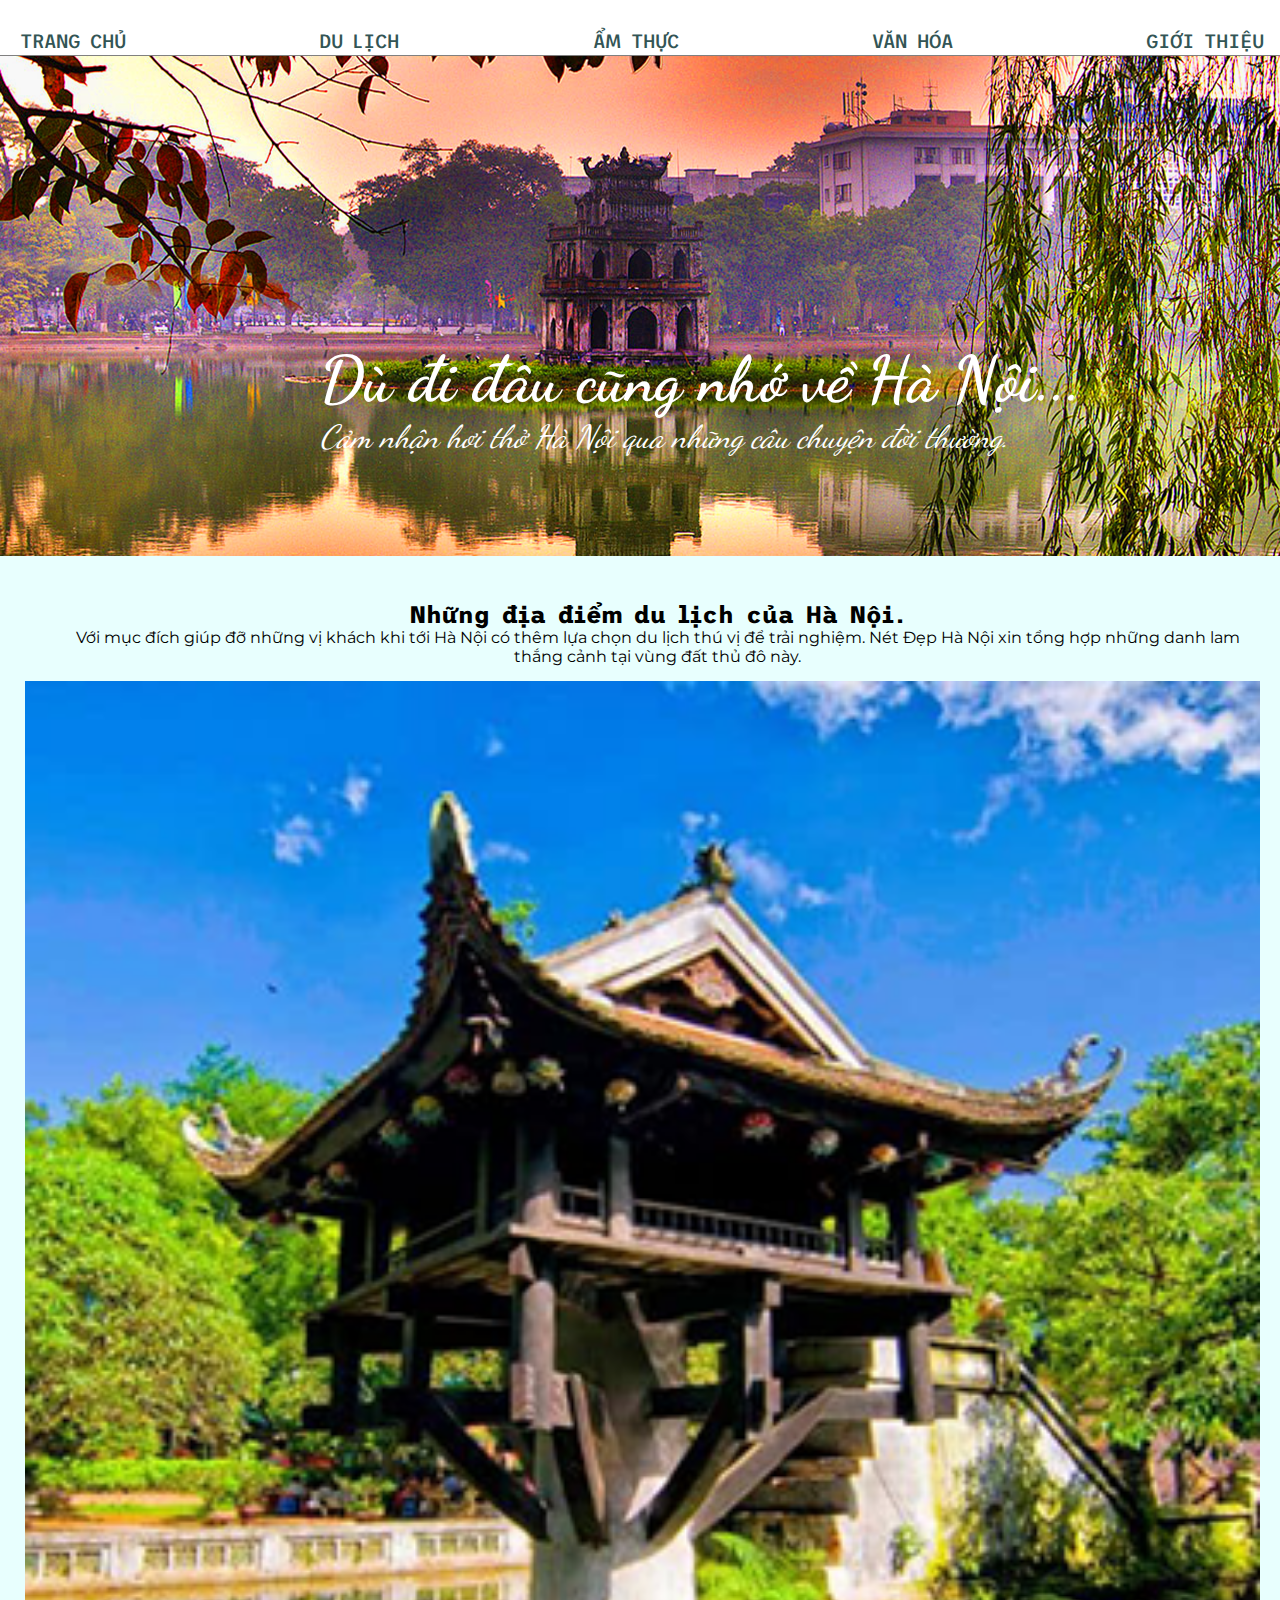
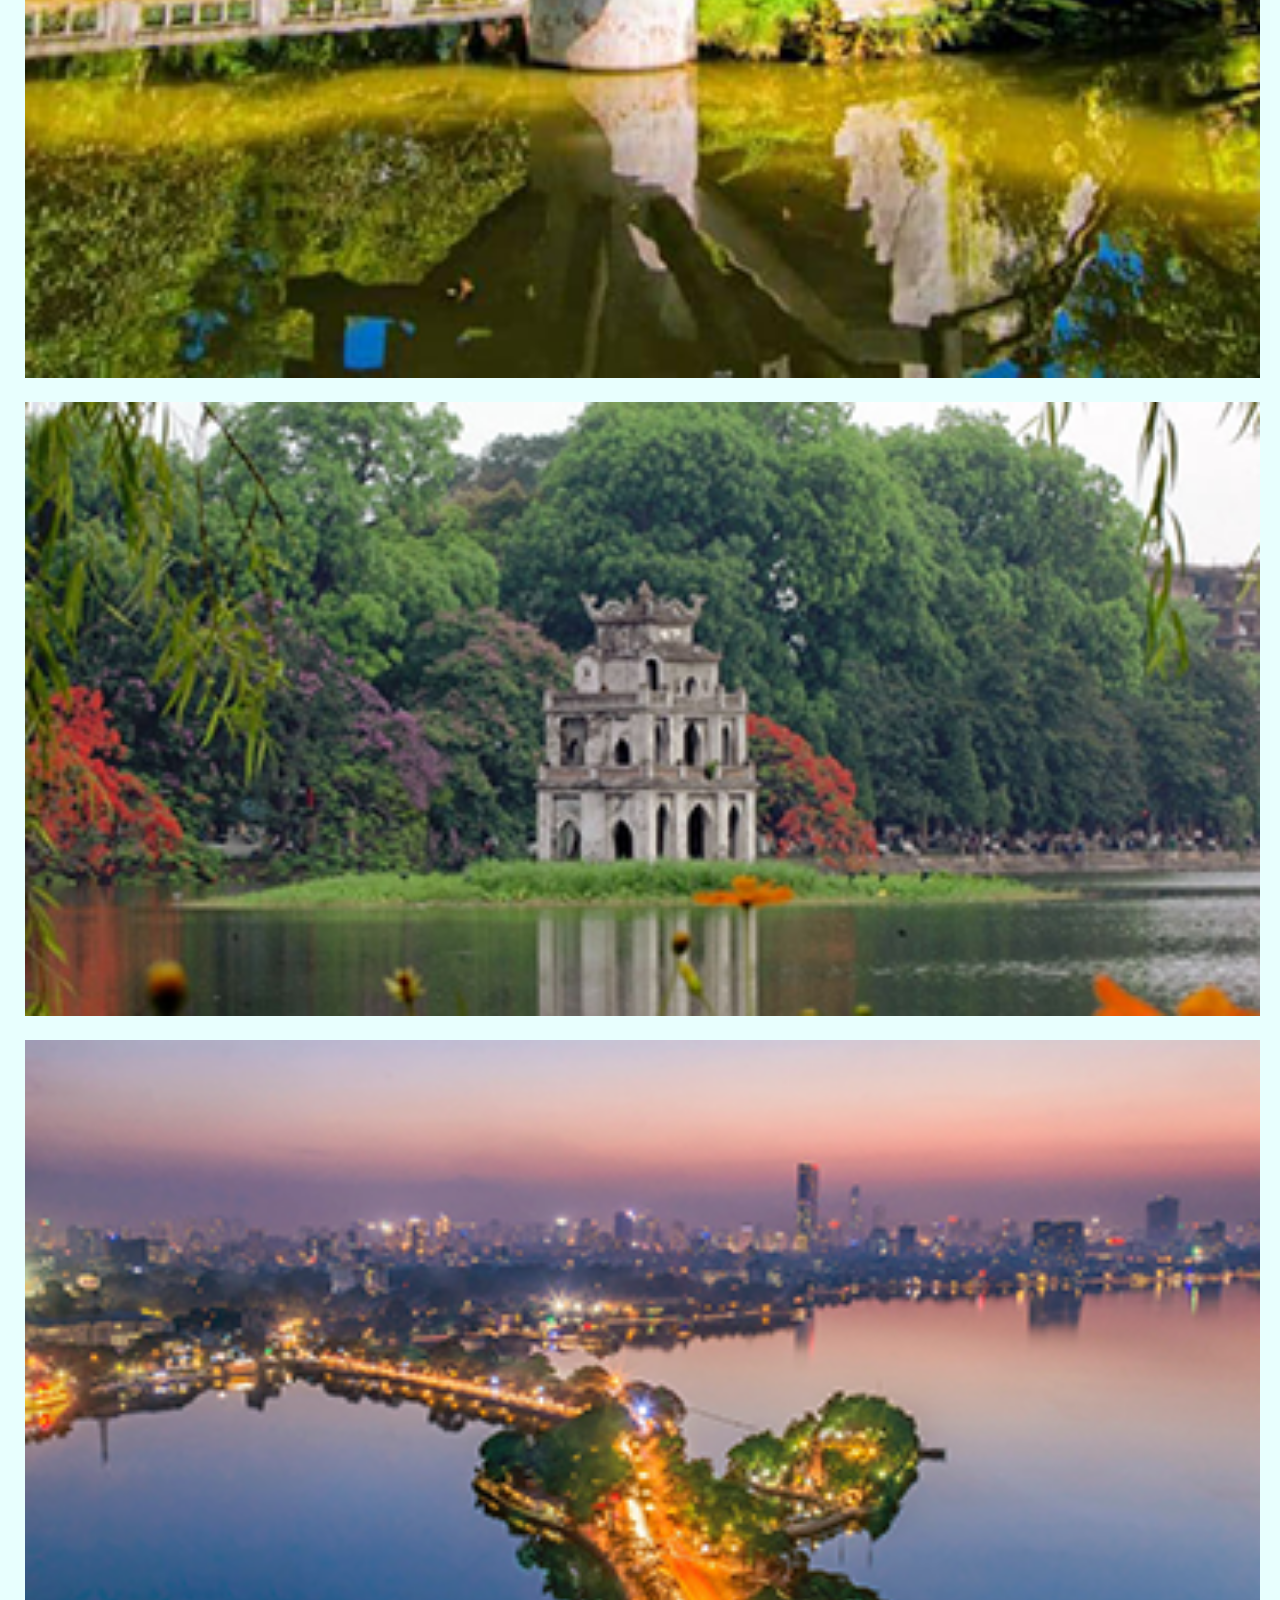
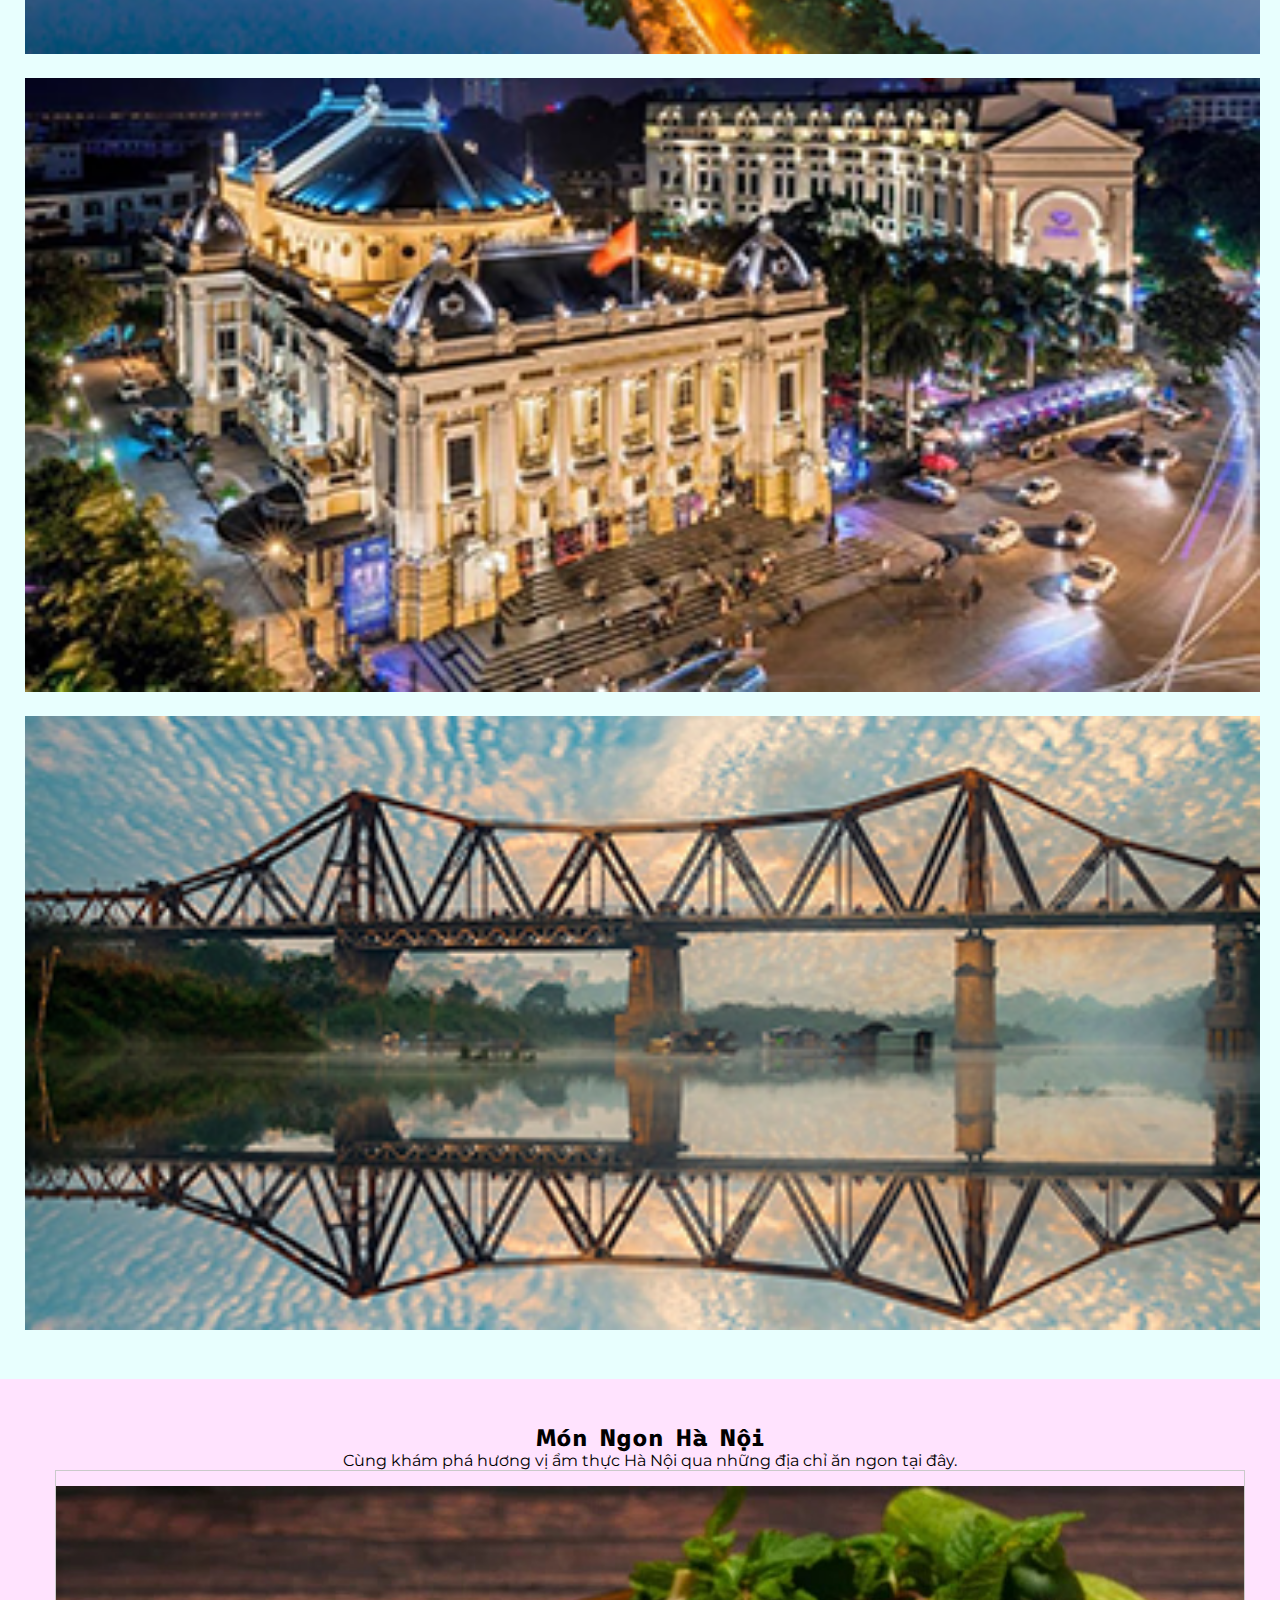
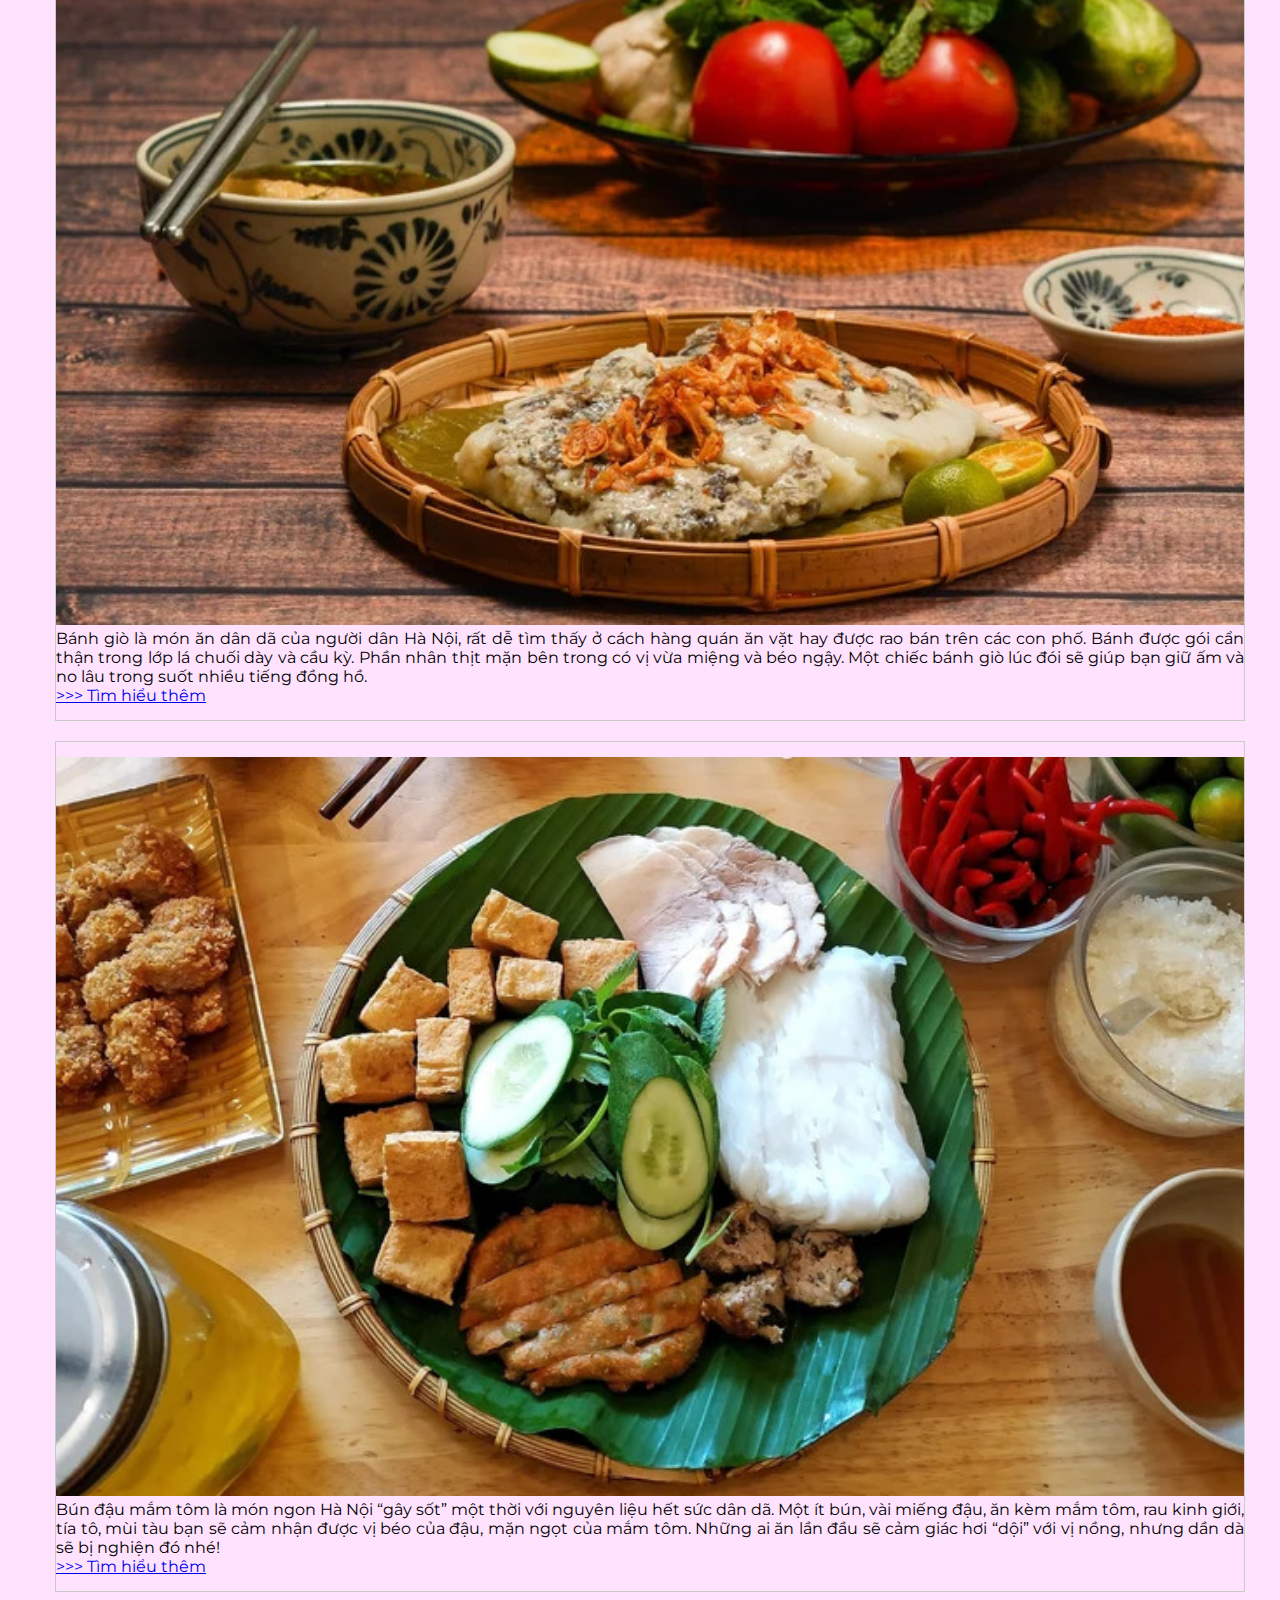
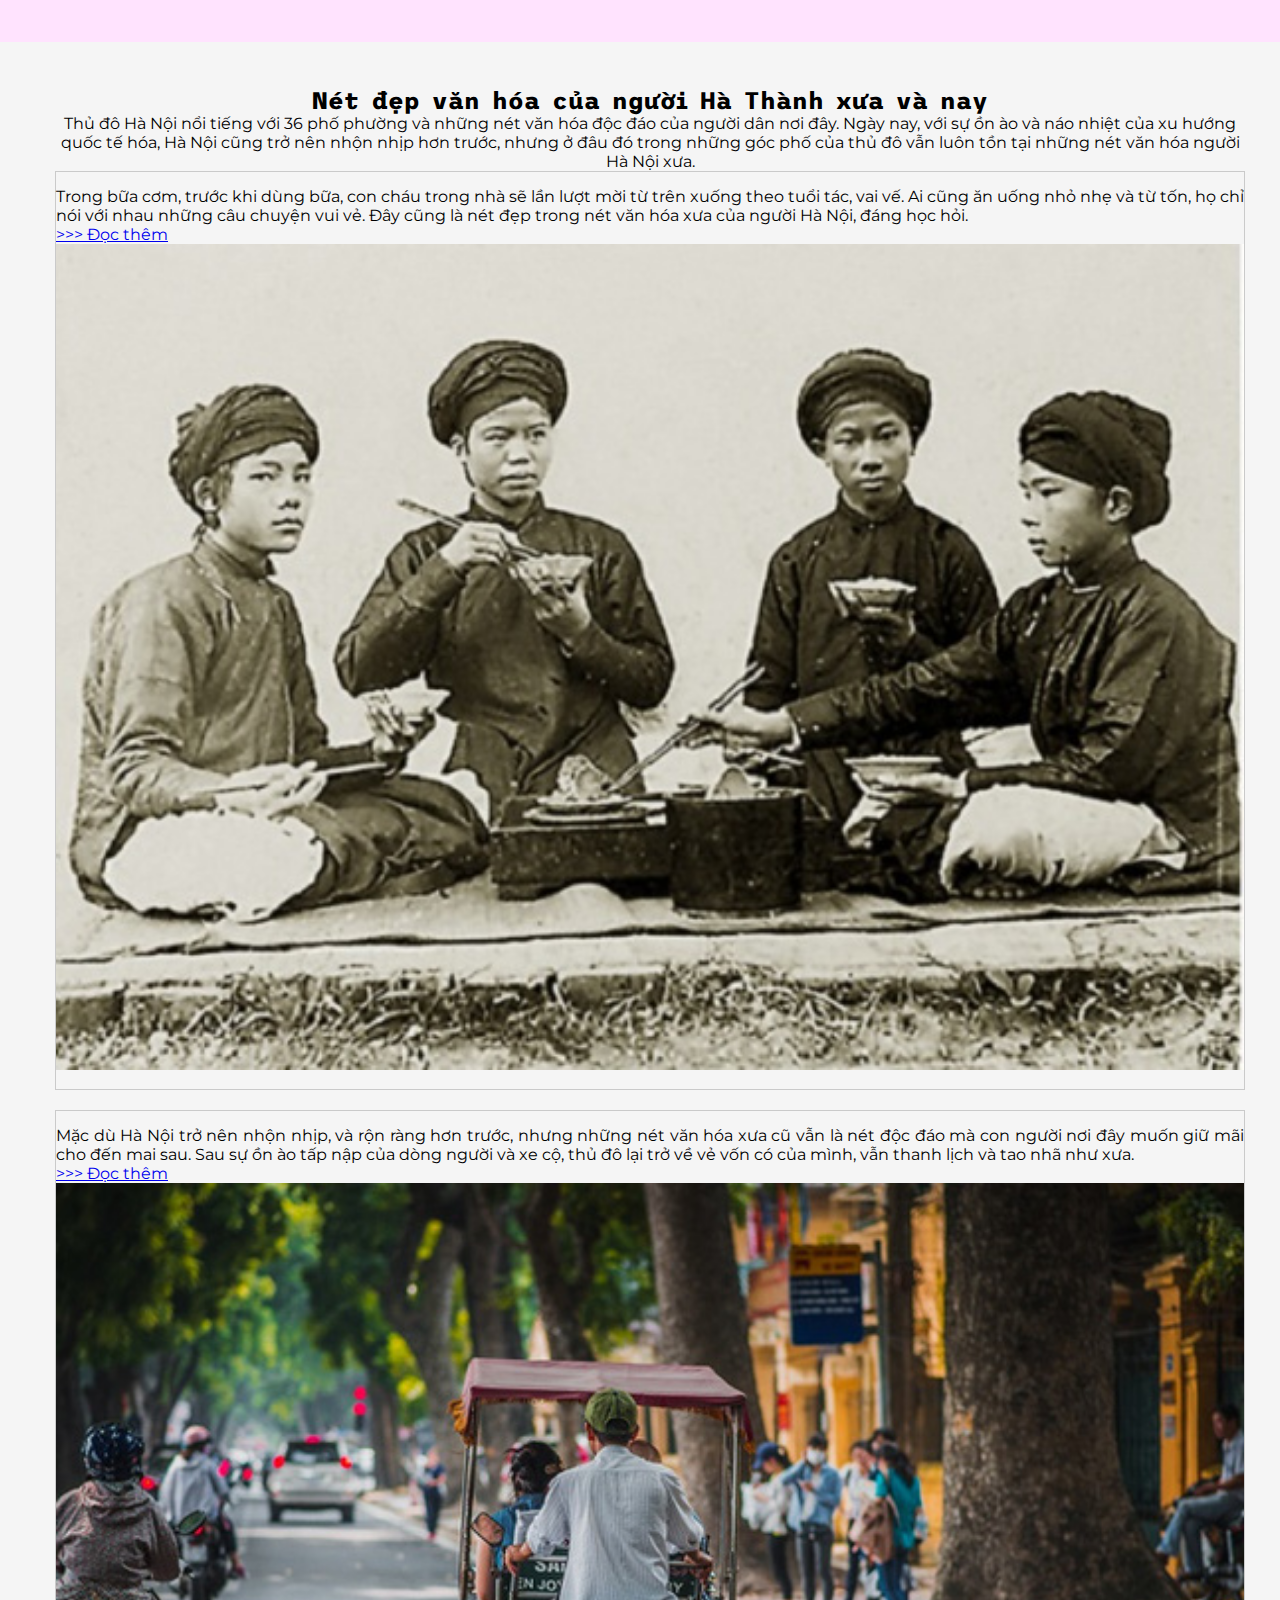
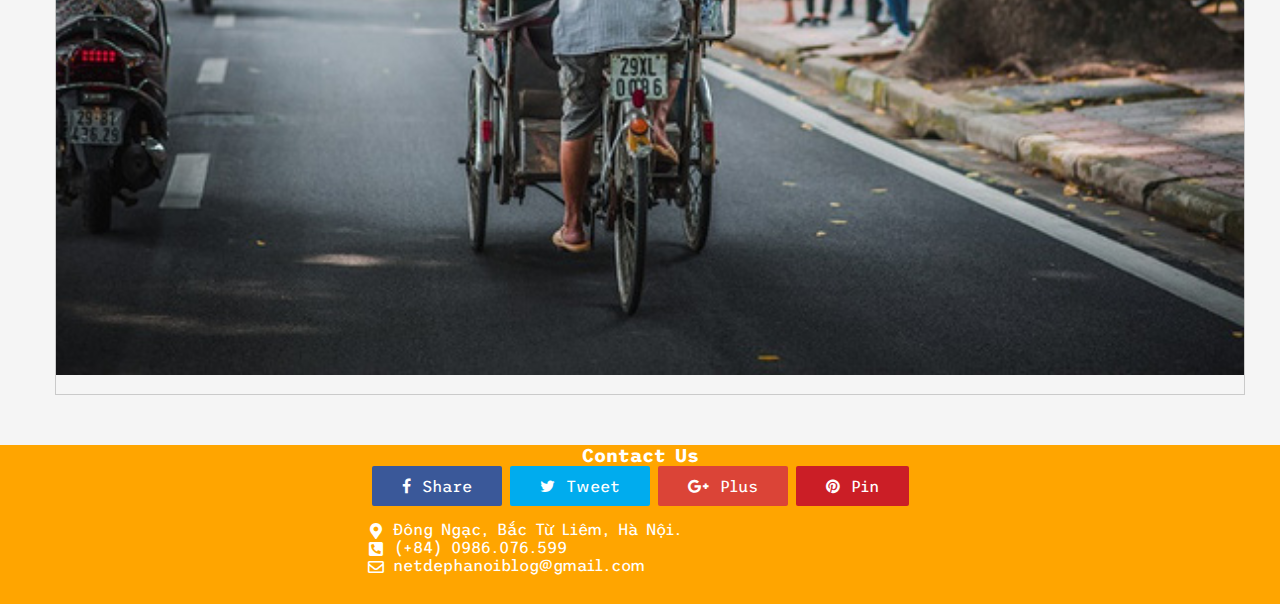
<file: index.html>
<!DOCTYPE html>
<html lang="en">
<head>
    <meta charset="UTF-8">
    <meta http-equiv="X-UA-Compatible" content="IE=edge">
    <meta name="viewport" content="width=device-width, initial-scale=1.0">
    <title>Nét Đẹp Hà Nội</title>
    <meta name="title" content="Trang chủ - Nét Đẹp Hà Nội">
    <link rel="stylesheet" href="https://cdn.jsdelivr.net/npm/bootstrap@4.6.1/dist/css/bootstrap.min.css" integrity="sha384-zCbKRCUGaJDkqS1kPbPd7TveP5iyJE0EjAuZQTgFLD2ylzuqKfdKlfG/eSrtxUkn" crossorigin="anonymous">
<script src="https://cdn.jsdelivr.net/npm/bootstrap@4.6.1/dist/js/bootstrap.bundle.min.js" integrity="sha384-fQybjgWLrvvRgtW6bFlB7jaZrFsaBXjsOMm/tB9LTS58ONXgqbR9W8oWht/amnpF" crossorigin="anonymous"></script>
<script src="https://cdn.jsdelivr.net/npm/jquery@3.5.1/dist/jquery.slim.min.js" integrity="sha384-DfXdz2htPH0lsSSs5nCTpuj/zy4C+OGpamoFVy38MVBnE+IbbVYUew+OrCXaRkfj" crossorigin="anonymous"></script>
<script src="https://cdn.jsdelivr.net/npm/popper.js@1.16.1/dist/umd/popper.min.js" integrity="sha384-9/reFTGAW83EW2RDu2S0VKaIzap3H66lZH81PoYlFhbGU+6BZp6G7niu735Sk7lN" crossorigin="anonymous"></script>
<script src="https://cdn.jsdelivr.net/npm/bootstrap@4.6.1/dist/js/bootstrap.min.js" integrity="sha384-VHvPCCyXqtD5DqJeNxl2dtTyhF78xXNXdkwX1CZeRusQfRKp+tA7hAShOK/B/fQ2" crossorigin="anonymous"></script>
<link rel="stylesheet" href="https://cdnjs.cloudflare.com/ajax/libs/font-awesome/5.15.1/css/all.min.css" />
<link rel="stylesheet" href="https://maxcdn.bootstrapcdn.com/font-awesome/4.7.0/css/font-awesome.min.css">
<link rel="preconnect" href="https://fonts.googleapis.com">
<link rel="preconnect" href="https://fonts.gstatic.com" crossorigin>
<link href="https://fonts.googleapis.com/css2?family=Dancing+Script:wght@700&family=Montserrat:wght@500&family=Trispace:wght@400;600&display=swap" rel="stylesheet">
<!-- Global site tag (gtag.js) - Google Analytics -->
<script async src="https://www.googletagmanager.com/gtag/js?id=G-00FGJ57HDR"></script>
<script>
  window.dataLayer = window.dataLayer || [];
  function gtag(){dataLayer.push(arguments);}
  gtag('js', new Date());

  gtag('config', 'G-00FGJ57HDR');
</script>    
<link rel="stylesheet" href="style.css">
</head>
<body>
    <div class="container">
<!--  Header -->
        <header>
            <nav>
                <ul class="nav-bar">
                    <li class="nav-item"><a href="index.html">Trang chủ</a></li>
                    <li class="nav-item"><a href="du-lich.html">Du lịch</a></li>
                    <li class="nav-item"><a href="am-thuc.html">Ẩm thực</a></li>
                    <li class="nav-item"><a href="van-hoa.html">Văn hóa</a></li>
                    <li class="nav-item"><a href="about.html">Giới thiệu</a></li>
                </ul>
            </nav>
            <div class="banner">
                <div class="text-banner">
                    <h1>Dù đi đâu cũng nhớ về Hà Nội...</h1>
                    <p>Cảm nhận hơi thở Hà Nội qua những câu chuyện đời thường.</p>
                </div>
            </div>
        </header>
<!-- Main1 -->
        <section class="main1">
            <div class="gt-du-lich">
                <h2>Những địa điểm du lịch của Hà Nội.</h2>
                <p>Với mục đích giúp đỡ những vị khách khi tới Hà Nội có thêm lựa chọn du lịch thú vị để trải nghiệm. Nét Đẹp Hà Nội xin tổng hợp những danh lam thắng cảnh tại vùng đất thủ đô này.</p>
            </div>
            <div class="row du-lich">
            <div class="col-lg-4 col-md-6 box-du-lich">
                <div class="thang-canh">
                    <a href="#"><img src="img/chua-mot-cot.png" alt="Chùa Một Cột"></a>
                </div>          
            </div>
            <div class="col-lg-4 col-md-6 box-du-lich">
                <div class="thang-canh">
                    <a href="#"><img src="img/ho-guom-thap-rua.png" alt="Hồ Gươm"></a>
                </div>
                <div class="thang-canh">
                    <a href="#"><img src="img/ho-tay.png" alt="Hồ Tây"></a>
                </div>
            </div>
            <div class="col-lg-4 col-md-6 box-du-lich">
                <div class="thang-canh">
                    <a href="#"><img src="img/nha-hat-lon-ha-noi.png" alt="Nhà Hát Lớn"></a>
                </div>
                <div class="thang-canh">
                    <a href="#"><img src="img/cau-long-bien.png" alt="Cầu Long Biên"></a>
                </div>
            </div>
        
            </div>
            
        </section>

<!-- Main2 -->

        <section class="main2">
            <div class="gt-am-thuc">
                <h2>Món Ngon Hà Nội</h2>
                <p>Cùng khám phá hương vị ẩm thực Hà Nội qua những địa chỉ ăn ngon tại đây.</p>
            </div>
            <div class="row am-thuc">
                <div class="col-lg-4 col-md-6 pic-mon-ngon">
                    <a href="#"><img src="img/Banh-gio.png" alt="Bánh giò"></a>
                </div>
                <div class="col-lg-8 col-md-6 gt-mon-ngon">
                    <p>
                        Bánh giò là món ăn dân dã của người dân Hà Nội, rất dễ tìm thấy ở cách hàng quán ăn vặt hay được rao bán trên các con phố. Bánh được gói cẩn thận trong lớp lá chuối dày và cầu kỳ. Phần nhân thịt mặn bên trong có vị vừa miệng và béo ngậy. Một chiếc bánh giò lúc đói sẽ giúp bạn giữ ấm và no lâu trong suốt nhiều tiếng đồng hồ.
                    </p>
                    <a href="#">
                        <p>>>> Tìm hiểu thêm</p>
                    </a>
                </div>
            </div>
            <div class="row am-thuc">
                <div class="col-lg-4 col-md-6 pic-mon-ngon">
                    <a href="#"><img src="img/Bun-dau.png" alt="Bún đậu"></a>
                </div>
                <div class="col-lg-8 col-md-6 gt-mon-ngon">
                    <p>
                        Bún đậu mắm tôm là món ngon Hà Nội “gây sốt” một thời với nguyên liệu hết sức dân dã. Một ít bún, vài miếng đậu, ăn kèm mắm tôm, rau kinh giới, tía tô, mùi tàu bạn sẽ cảm nhận được vị béo của đậu, mặn ngọt của mắm tôm. Những ai ăn lần đầu sẽ cảm giác hơi “dội” với vị nồng, nhưng dần dà sẽ bị nghiện đó nhé!
                    </p> 
                    <a href="#">
                        <p>>>> Tìm hiểu thêm</p>
                    </a>                 
                </div>
            </div>
        </section>

<!-- Main3 -->
        <section class="main3">
            <div class="gt-van-hoa">
                <h2>Nét đẹp văn hóa của người Hà Thành xưa và nay</h2>
                <p>Thủ đô Hà Nội nổi tiếng với 36 phố phường và những nét văn hóa độc đáo của người dân nơi đây. Ngày nay, với sự ồn ào và náo nhiệt của xu hướng quốc tế hóa, Hà Nội cũng trở nên nhộn nhịp hơn trước, nhưng ở đâu đó trong những góc phố của thủ đô vẫn luôn tồn tại những nét văn hóa người Hà Nội xưa. </p>
            </div>
            <div class="row van-hoa">
                <div class="col-lg-8 col-md-6 gt-vh">
                    <p>
                        Trong bữa cơm, trước khi dùng bữa, con cháu trong nhà sẽ lần lượt mời từ trên xuống theo tuổi tác, vai vế. Ai cũng ăn uống nhỏ nhẹ và từ tốn, họ chỉ nói với nhau những câu chuyện vui vẻ. Đây cũng là nét đẹp trong nét văn hóa xưa của người Hà Nội, đáng học hỏi.
                    </p>
                    <a href="#">
                        <p>>>> Đọc thêm</p>
                    </a> 
                </div>              
                <div class="col-lg-4 col-md-6 pic-vh">
                    <a href="#"><img src="img/net-dep-van-hoa-nguoi-ha-thanh-xua-va-nay.jpg" alt="Bữa cơm của người Hà Nội xưa"></a>
                </div>
            </div>
            <div class="row van-hoa">
                <div class="col-lg-8 col-md-6 gt-vh">
                    <p>
                        Mặc dù Hà Nội trở nên nhộn nhịp, và rộn ràng hơn trước, nhưng những nét văn hóa xưa cũ vẫn là nét độc đáo mà con người nơi đây muốn giữ mãi cho đến mai sau. Sau sự ồn ào tấp nập của dòng người và xe cộ, thủ đô lại trở về vẻ vốn có của mình, vẫn thanh lịch và tao nhã như xưa.
                    </p>
                    <a href="#">
                        <p>>>> Đọc thêm</p>
                    </a>  
                </div>
                <div class="col-lg-4 col-md-6 pic-vh">
                    <a href="#"><img src="img/net-dep-van-hoa-nguoi-ha-thanh-xua-va-nay-1.jpg" alt="Xích lô Hà Nội"></a>
                </div>
            </div>
        </section>
<!-- Footer -->
        <footer>
            
              <h3>Contact Us</h3>
              <div class="socials-share">
                <a class="bg-facebook" href="" target="_blank"><span class="fa fa-facebook"></span> Share</a>
                <a class="bg-twitter" href="" target="_blank"><span class="fa fa-twitter"></span> Tweet</a>
                <a class="bg-google-plus" href="" target="_blank"><span class="fa fa-google-plus"></span> Plus</a>
                <a class="bg-pinterest" href="" target="_blank"><span class="fa fa-pinterest"></span> Pin</a>
            </div>
            <div class="about">
                <ul class="fa-ul">
                    <li>
                      <span class="fa-li"><i class="fas fa-map-marker-alt" style="color: white;"></i></span> Đông Ngạc, Bắc Từ Liêm, Hà Nội.
                    </li>
                    <li>
                      <span class="fa-li"><i class="fas fa-phone-square-alt" style="color: white;"></i></span> (+84) 0986.076.599
                    </li>
                    <li>
                      <span class="fa-li"><i class="far fa-envelope" style="color: white;"></i></span> netdephanoiblog@gmail.com
                    </li>
                  </ul>
            </div>


        </footer>

    </div>
    
</body>
</html>
</file>
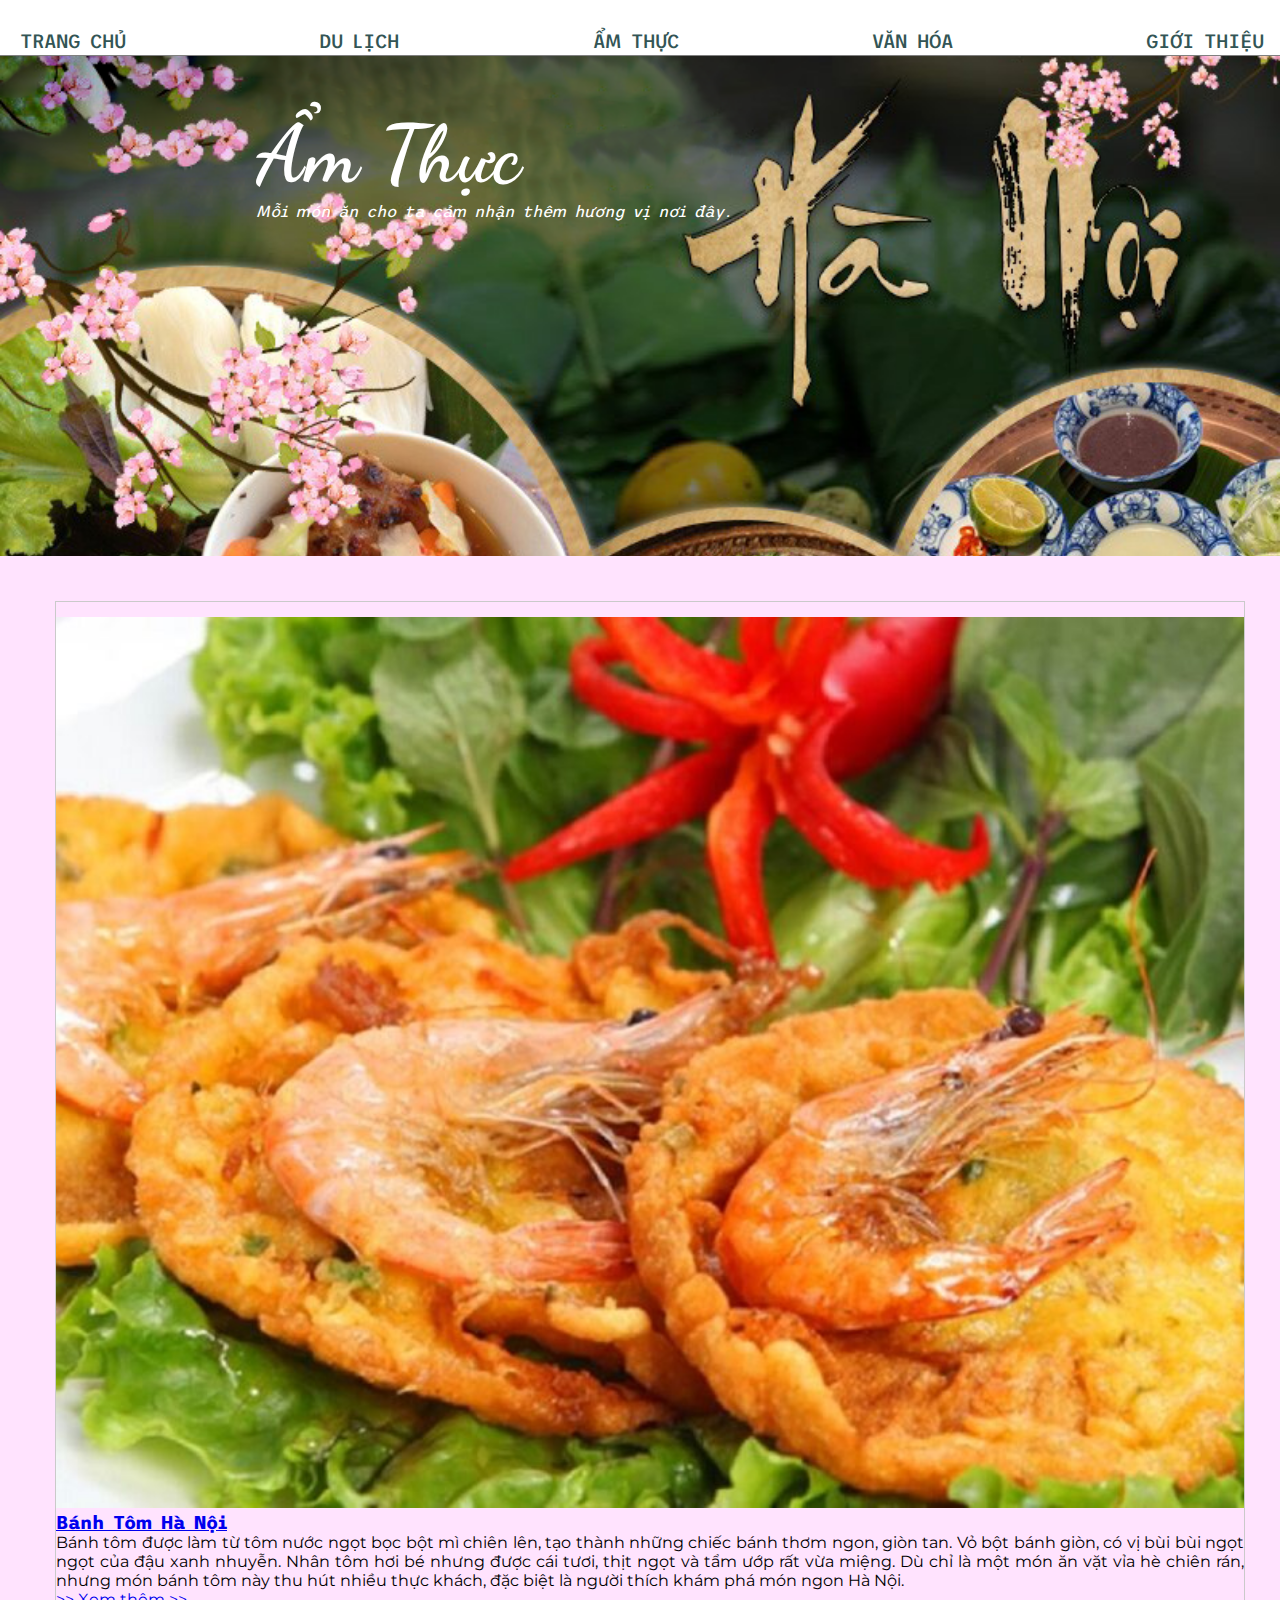
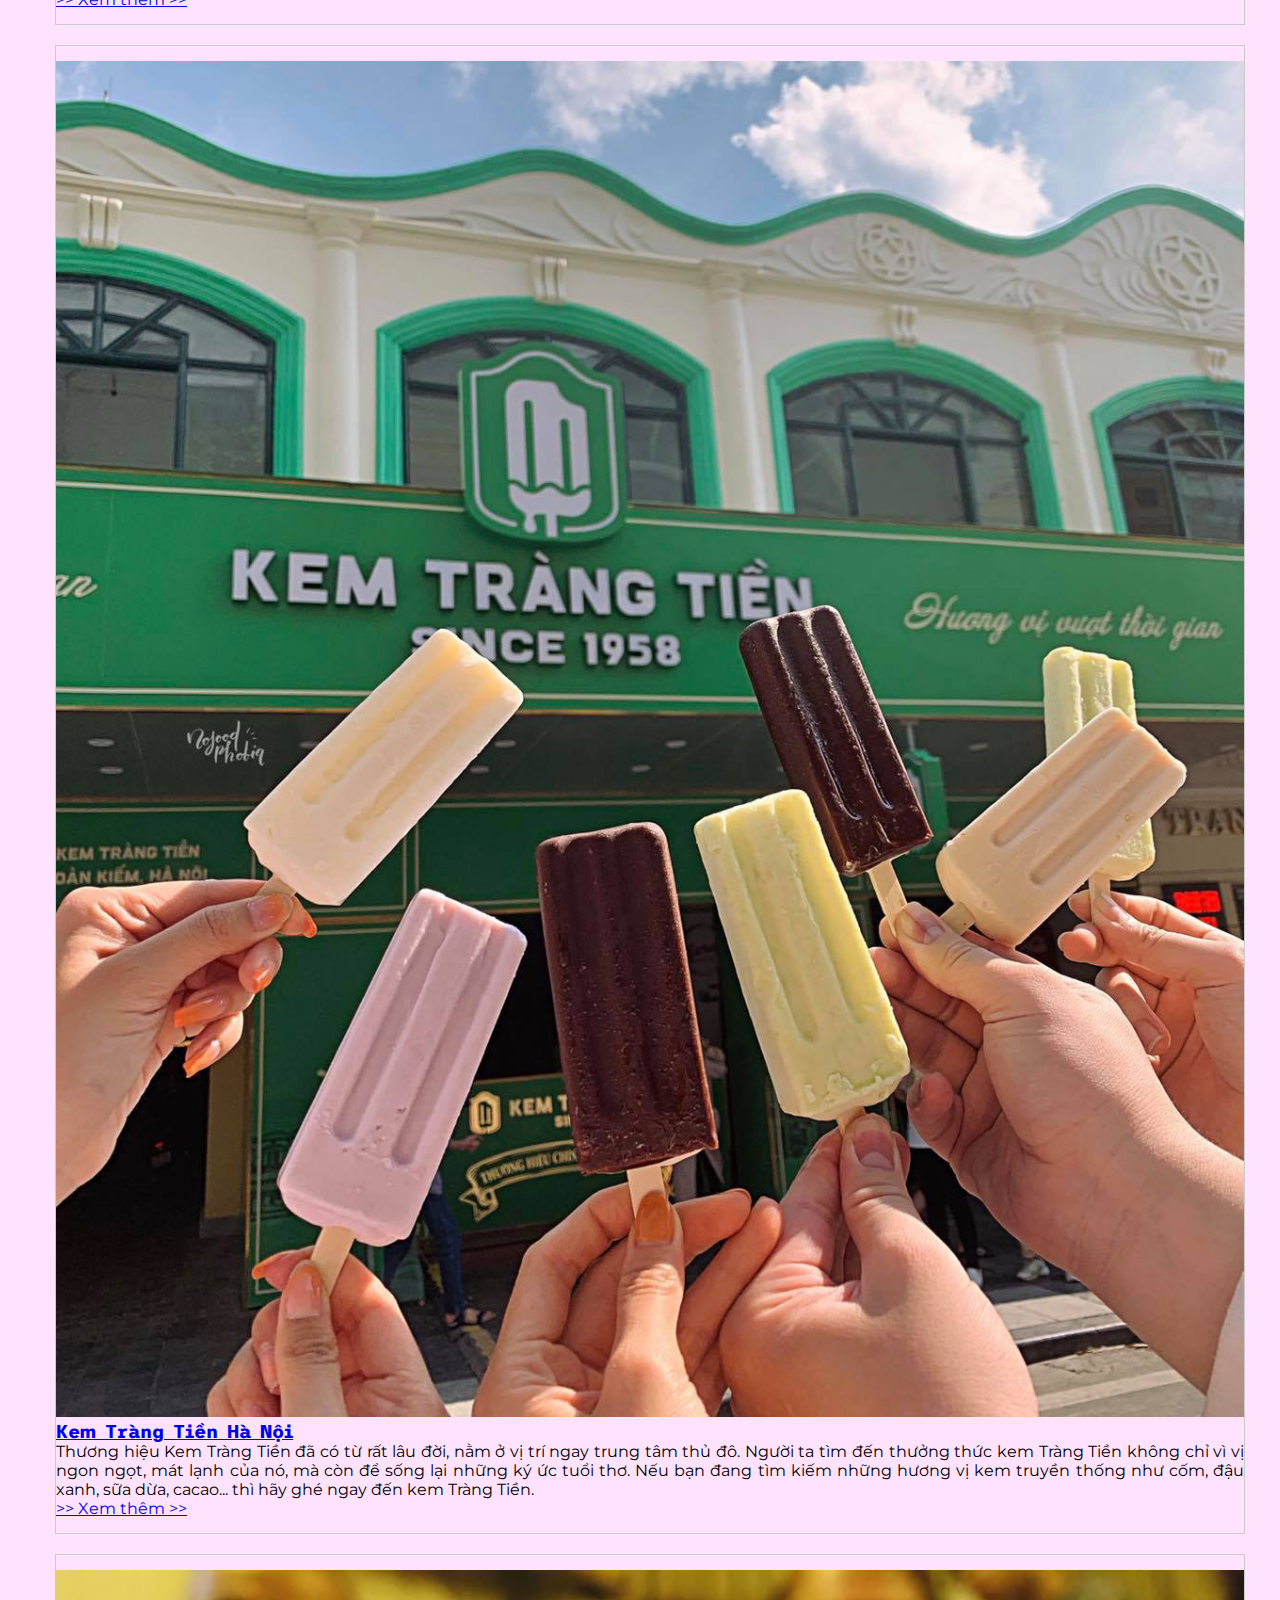
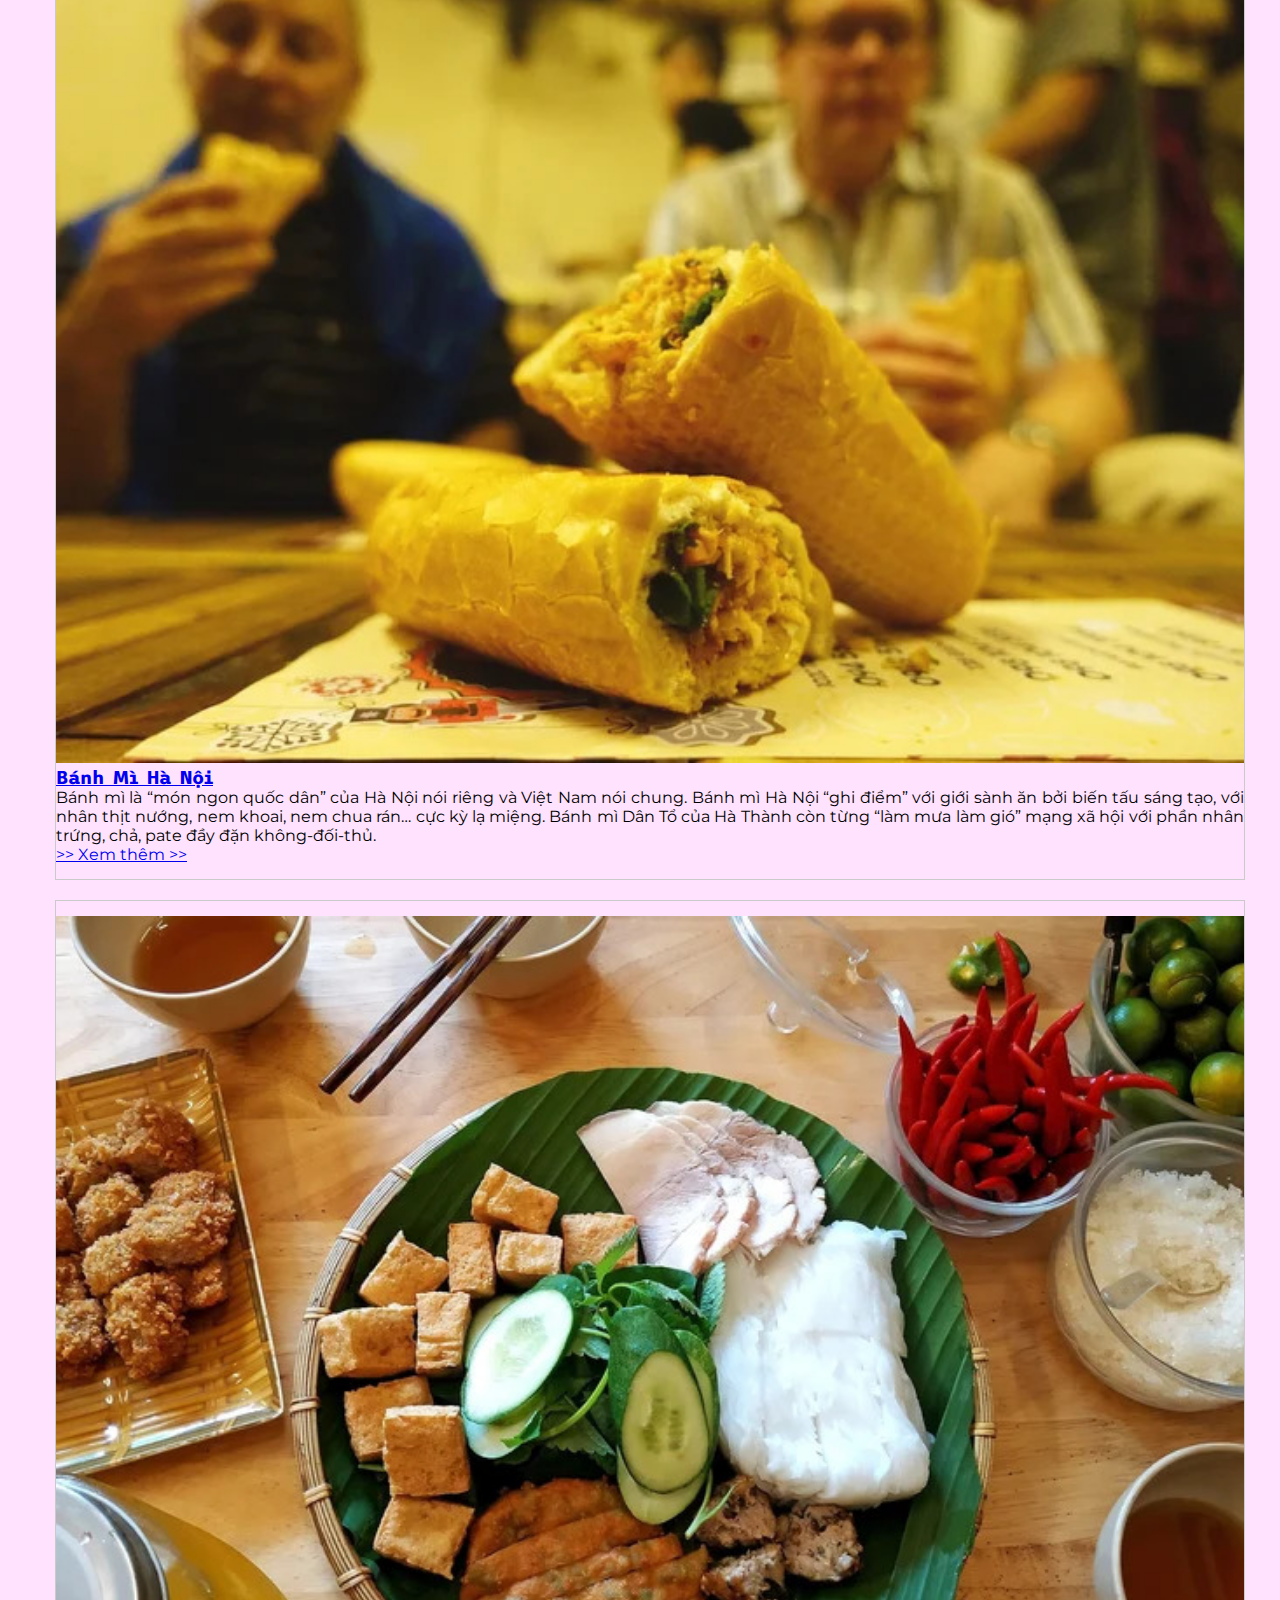
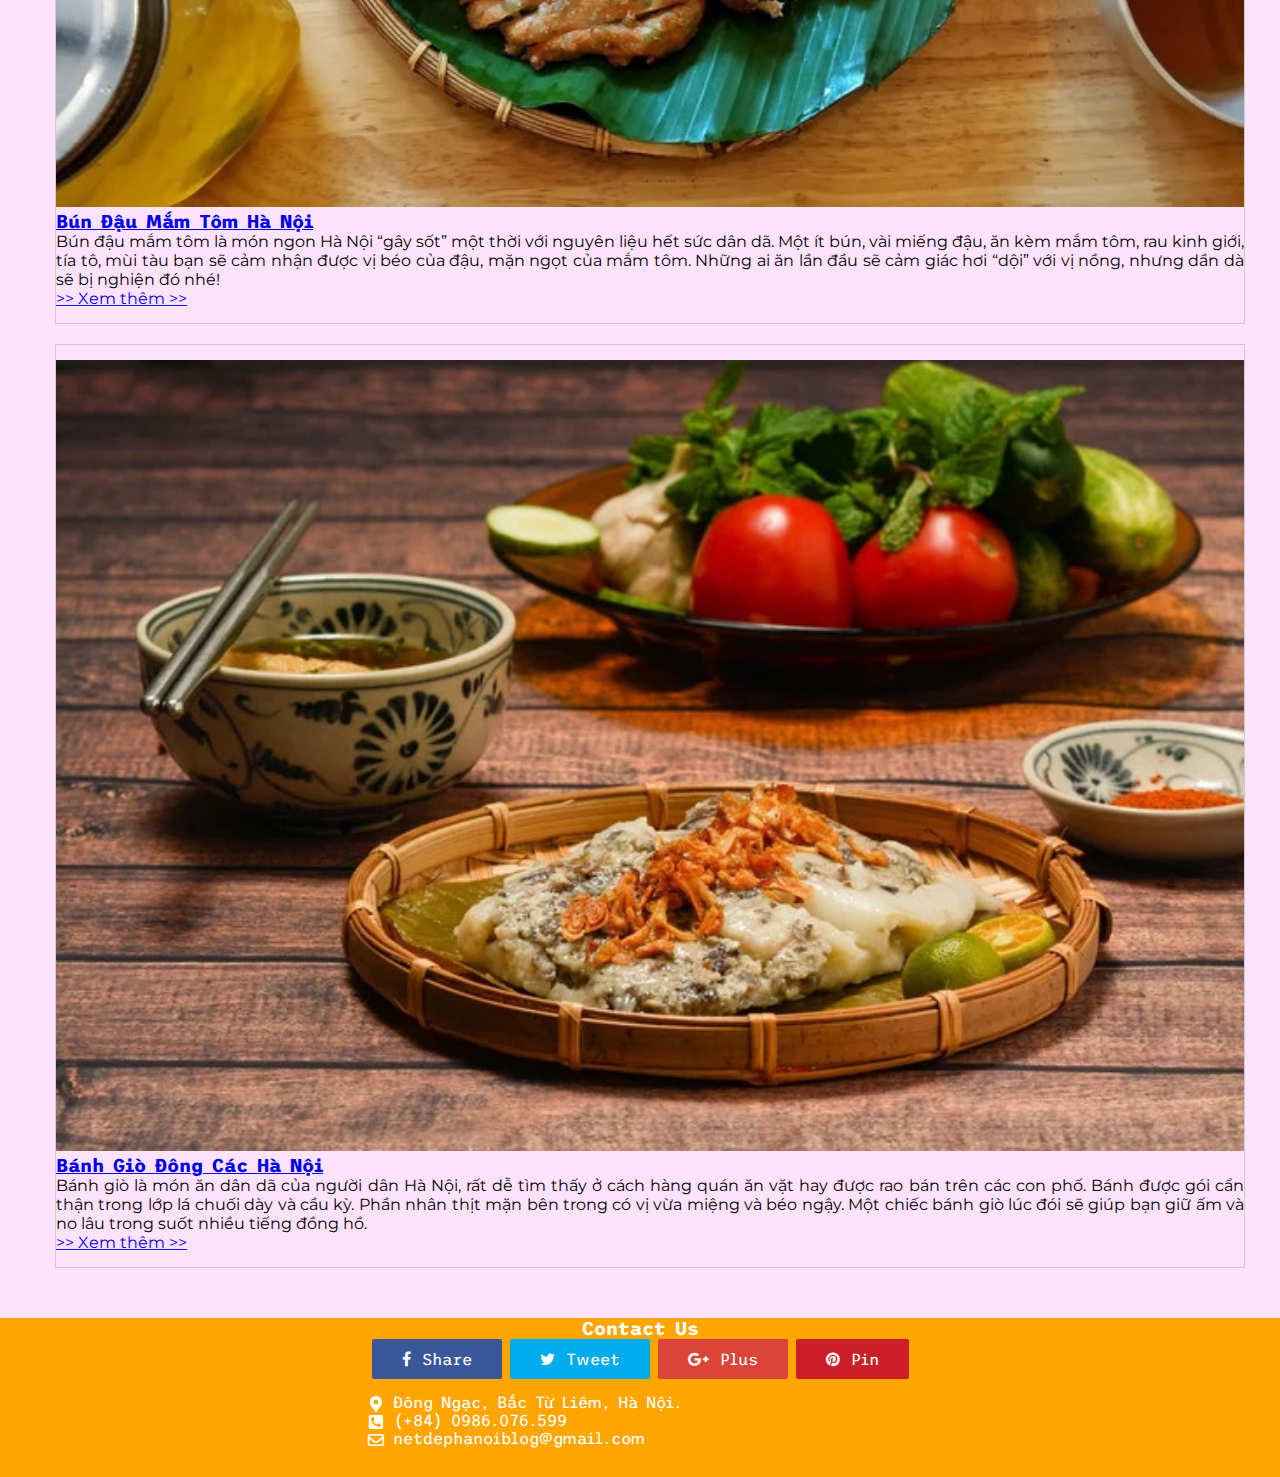
<file: am-thuc.html>
<!DOCTYPE html>
<html lang="en">
<head>
    <meta charset="UTF-8">
    <meta http-equiv="X-UA-Compatible" content="IE=edge">
    <meta name="viewport" content="width=device-width, initial-scale=1.0">
    <title>Nét Đẹp Ẩm Thực Hà Nội</title>
    <meta name="title" content="Nét Đẹp Ẩm Thực Hà Nội">
    <link rel="stylesheet" href="https://cdn.jsdelivr.net/npm/bootstrap@4.6.1/dist/css/bootstrap.min.css" integrity="sha384-zCbKRCUGaJDkqS1kPbPd7TveP5iyJE0EjAuZQTgFLD2ylzuqKfdKlfG/eSrtxUkn" crossorigin="anonymous">
<script src="https://cdn.jsdelivr.net/npm/bootstrap@4.6.1/dist/js/bootstrap.bundle.min.js" integrity="sha384-fQybjgWLrvvRgtW6bFlB7jaZrFsaBXjsOMm/tB9LTS58ONXgqbR9W8oWht/amnpF" crossorigin="anonymous"></script>
<script src="https://cdn.jsdelivr.net/npm/jquery@3.5.1/dist/jquery.slim.min.js" integrity="sha384-DfXdz2htPH0lsSSs5nCTpuj/zy4C+OGpamoFVy38MVBnE+IbbVYUew+OrCXaRkfj" crossorigin="anonymous"></script>
<script src="https://cdn.jsdelivr.net/npm/popper.js@1.16.1/dist/umd/popper.min.js" integrity="sha384-9/reFTGAW83EW2RDu2S0VKaIzap3H66lZH81PoYlFhbGU+6BZp6G7niu735Sk7lN" crossorigin="anonymous"></script>
<script src="https://cdn.jsdelivr.net/npm/bootstrap@4.6.1/dist/js/bootstrap.min.js" integrity="sha384-VHvPCCyXqtD5DqJeNxl2dtTyhF78xXNXdkwX1CZeRusQfRKp+tA7hAShOK/B/fQ2" crossorigin="anonymous"></script>
<link rel="stylesheet" href="https://cdnjs.cloudflare.com/ajax/libs/font-awesome/5.15.1/css/all.min.css" />
<link rel="stylesheet" href="https://maxcdn.bootstrapcdn.com/font-awesome/4.7.0/css/font-awesome.min.css">
<link rel="preconnect" href="https://fonts.googleapis.com">
<link rel="preconnect" href="https://fonts.gstatic.com" crossorigin>
<link href="https://fonts.googleapis.com/css2?family=Dancing+Script:wght@700&family=Montserrat:wght@500&family=Trispace:wght@400;600&display=swap" rel="stylesheet">    
<link rel="stylesheet" href="style-amthuc.css">
</head>
<body>
    <div class="container">
<!--  Header -->
        <header>
            <nav>
                <ul class="nav-bar">
                    <li class="nav-item"><a href="index.html">Trang chủ</a></li>
                    <li class="nav-item"><a href="du-lich.html">Du lịch</a></li>
                    <li class="nav-item"><a href="am-thuc.html">Ẩm thực</a></li>
                    <li class="nav-item"><a href="van-hoa.html">Văn hóa</a></li>
                    <li class="nav-item"><a href="about.html">Giới thiệu</a></li>
                </ul>
            </nav>
            <div class="banner">
                <div class="text-banner">
                    <h1>Ẩm Thực</h1>
                    <p>Mỗi món ăn cho ta cảm nhận thêm hương vị nơi đây.</p>
                </div>
            </div>
        </header>
<!-- Main -->
<section class="main">

    <div class="row am-thuc">
        <div class="col-lg-4 col-md-6 pic-am-thuc">
            <a href="#"><img src="img/am-thuc/banh-tom-ho-tay.jpg" alt="Bánh Tôm Hà Nội"></a>
        </div>
        <div class="col-lg-8 col-md-6 gt-am-thuc">
            <a href="#">
                <h3>
                    Bánh Tôm Hà Nội
                </h3>
            </a>
            <p>
                Bánh tôm được làm từ tôm nước ngọt bọc bột mì chiên lên, tạo thành những chiếc bánh thơm ngon, giòn tan. Vỏ bột bánh giòn, có vị bùi bùi ngọt ngọt của đậu xanh nhuyễn. Nhân tôm hơi bé nhưng được cái tươi, thịt ngọt và tẩm ướp rất vừa miệng. Dù chỉ là một món ăn vặt vỉa hè chiên rán, nhưng món bánh tôm này thu hút nhiều thực khách, đặc biệt là người thích khám phá món ngon Hà Nội. 
            </p>
            <a href="#">
                <p>>> Xem thêm >></p>
            </a>
        </div>
    </div>
    <div class="row am-thuc">
        <div class="col-lg-4 col-md-6 pic-am-thuc">
            <a href="#"><img src="img/am-thuc/Kem-Trang-Tien.jpg" alt="Kem Tràng Tiền Hà Nội"></a>
        </div>
        <div class="col-lg-8 col-md-6 gt-am-thuc">
            <a href="#">
                <h3>
                    Kem Tràng Tiền Hà Nội
                </h3>
            </a>
            <p>
                Thương hiệu Kem Tràng Tiền đã có từ rất lâu đời, nằm ở vị trí ngay trung tâm thủ đô. Người ta tìm đến thưởng thức kem Tràng Tiền không chỉ vì vị ngon ngọt, mát lạnh của nó, mà còn để sống lại những ký ức tuổi thơ. Nếu bạn đang tìm kiếm những hương vị kem truyền thống như cốm, đậu xanh, sữa dừa, cacao... thì hãy ghé ngay đến kem Tràng Tiền.
            </p>
            <a href="#">
                <p>>> Xem thêm >></p>
            </a>
        </div>
    </div>
    <div class="row am-thuc">
        <div class="col-lg-4 col-md-6 pic-am-thuc">
            <a href="#"><img src="img/am-thuc/banh-mi.jpg" alt="Bánh Mì Hà Nội"></a>
        </div>
        <div class="col-lg-8 col-md-6 gt-am-thuc">
            <a href="#">
                <h3>
                    Bánh Mì Hà Nội
                </h3>
            </a>
            <p>
                Bánh mì là “món ngon quốc dân” của Hà Nội nói riêng và Việt Nam nói chung. Bánh mì Hà Nội “ghi điểm” với giới sành ăn bởi biến tấu sáng tạo, với nhân thịt nướng, nem khoai, nem chua rán… cực kỳ lạ miệng. Bánh mì Dân Tổ của Hà Thành còn từng “làm mưa làm gió” mạng xã hội với phần nhân trứng, chả, pate đầy đặn không-đối-thủ.
            </p>
            <a href="#">
                <p>>> Xem thêm >></p>
            </a>
        </div>
    </div>
    <div class="row am-thuc">
        <div class="col-lg-4 col-md-6 pic-am-thuc">
            <a href="#"><img src="img/am-thuc/Bun-dau.jpg" alt="Bún Đậu Mắm Tôm Hà Nội"></a>
        </div>
        <div class="col-lg-8 col-md-6 gt-am-thuc">
            <a href="#">
                <h3>
                    Bún Đậu Mắm Tôm Hà Nội
                </h3>
            </a>
            <p>
                Bún đậu mắm tôm là món ngon Hà Nội “gây sốt” một thời với nguyên liệu hết sức dân dã. Một ít bún, vài miếng đậu, ăn kèm mắm tôm, rau kinh giới, tía tô, mùi tàu bạn sẽ cảm nhận được vị béo của đậu, mặn ngọt của mắm tôm. Những ai ăn lần đầu sẽ cảm giác hơi “dội” với vị nồng, nhưng dần dà sẽ bị nghiện đó nhé!
            </p>
            <a href="#">
                <p>>> Xem thêm >></p>
            </a>
        </div>
    </div>
    <div class="row am-thuc">
        <div class="col-lg-4 col-md-6 pic-am-thuc">
            <a href="#"><img src="img/am-thuc/Banh-gio.jpg" alt="Bánh Giò Đông Các Hà Nội"></a>
        </div>
        <div class="col-lg-8 col-md-6 gt-am-thuc">
            <a href="#">
                <h3>
                    Bánh Giò Đông Các Hà Nội
                </h3>
            </a>
            <p>
                Bánh giò là món ăn dân dã của người dân Hà Nội, rất dễ tìm thấy ở cách hàng quán ăn vặt hay được rao bán trên các con phố. Bánh được gói cẩn thận trong lớp lá chuối dày và cầu kỳ. Phần nhân thịt mặn bên trong có vị vừa miệng và béo ngậy. Một chiếc bánh giò lúc đói sẽ giúp bạn giữ ấm và no lâu trong suốt nhiều tiếng đồng hồ.
            </p>
            <a href="#">
                <p>>> Xem thêm >></p>
            </a>
        </div>
    </div>
</section>

<!-- Footer -->
<footer>
            
    <h3>Contact Us</h3>
    <div class="socials-share">
      <a class="bg-facebook" href="" target="_blank"><span class="fa fa-facebook"></span> Share</a>
      <a class="bg-twitter" href="" target="_blank"><span class="fa fa-twitter"></span> Tweet</a>
      <a class="bg-google-plus" href="" target="_blank"><span class="fa fa-google-plus"></span> Plus</a>
      <a class="bg-pinterest" href="" target="_blank"><span class="fa fa-pinterest"></span> Pin</a>
  </div>
  <div class="about">
      <ul class="fa-ul">
          <li>
            <span class="fa-li"><i class="fas fa-map-marker-alt" style="color: white;"></i></span> Đông Ngạc, Bắc Từ Liêm, Hà Nội.
          </li>
          <li>
            <span class="fa-li"><i class="fas fa-phone-square-alt" style="color: white;"></i></span> (+84) 0986.076.599
          </li>
          <li>
            <span class="fa-li"><i class="far fa-envelope" style="color: white;"></i></span> netdephanoiblog@gmail.com
          </li>
        </ul>
  </div>


</footer>

</div>

</body>
</html>
</file>
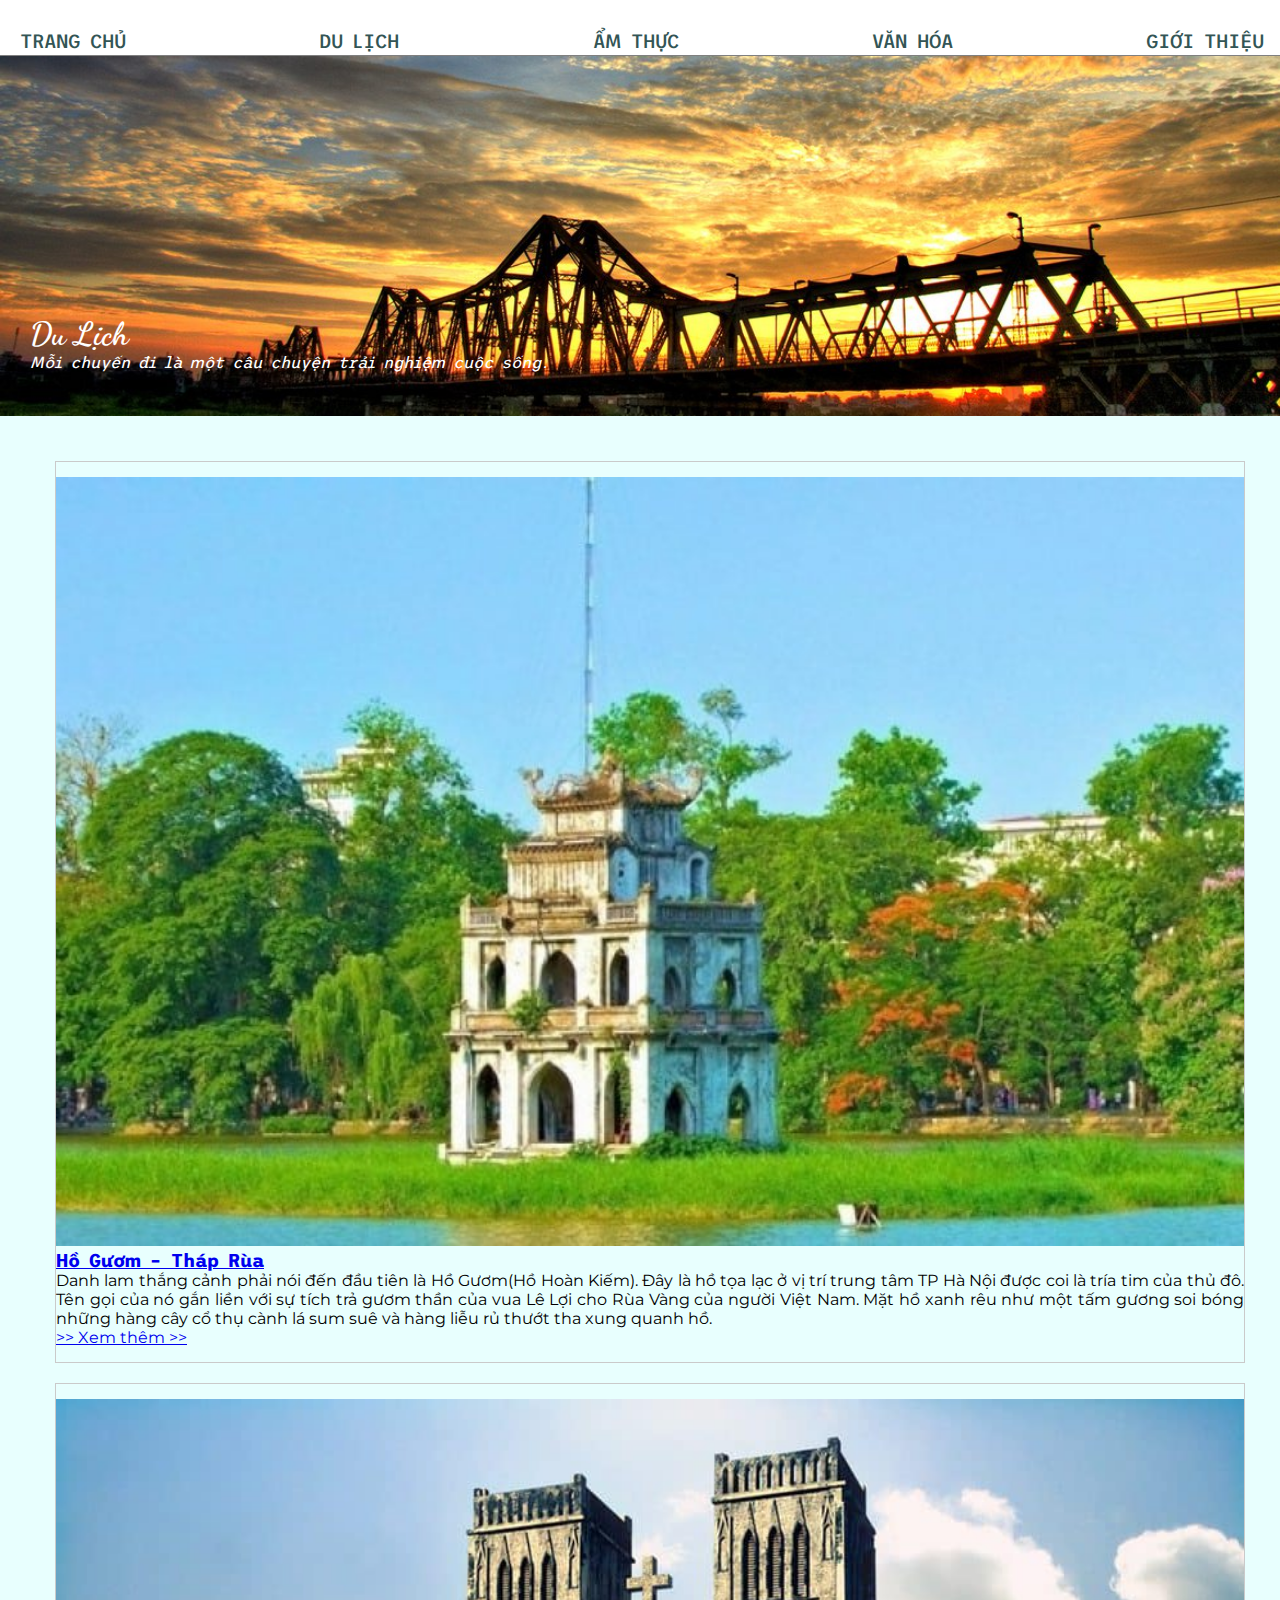
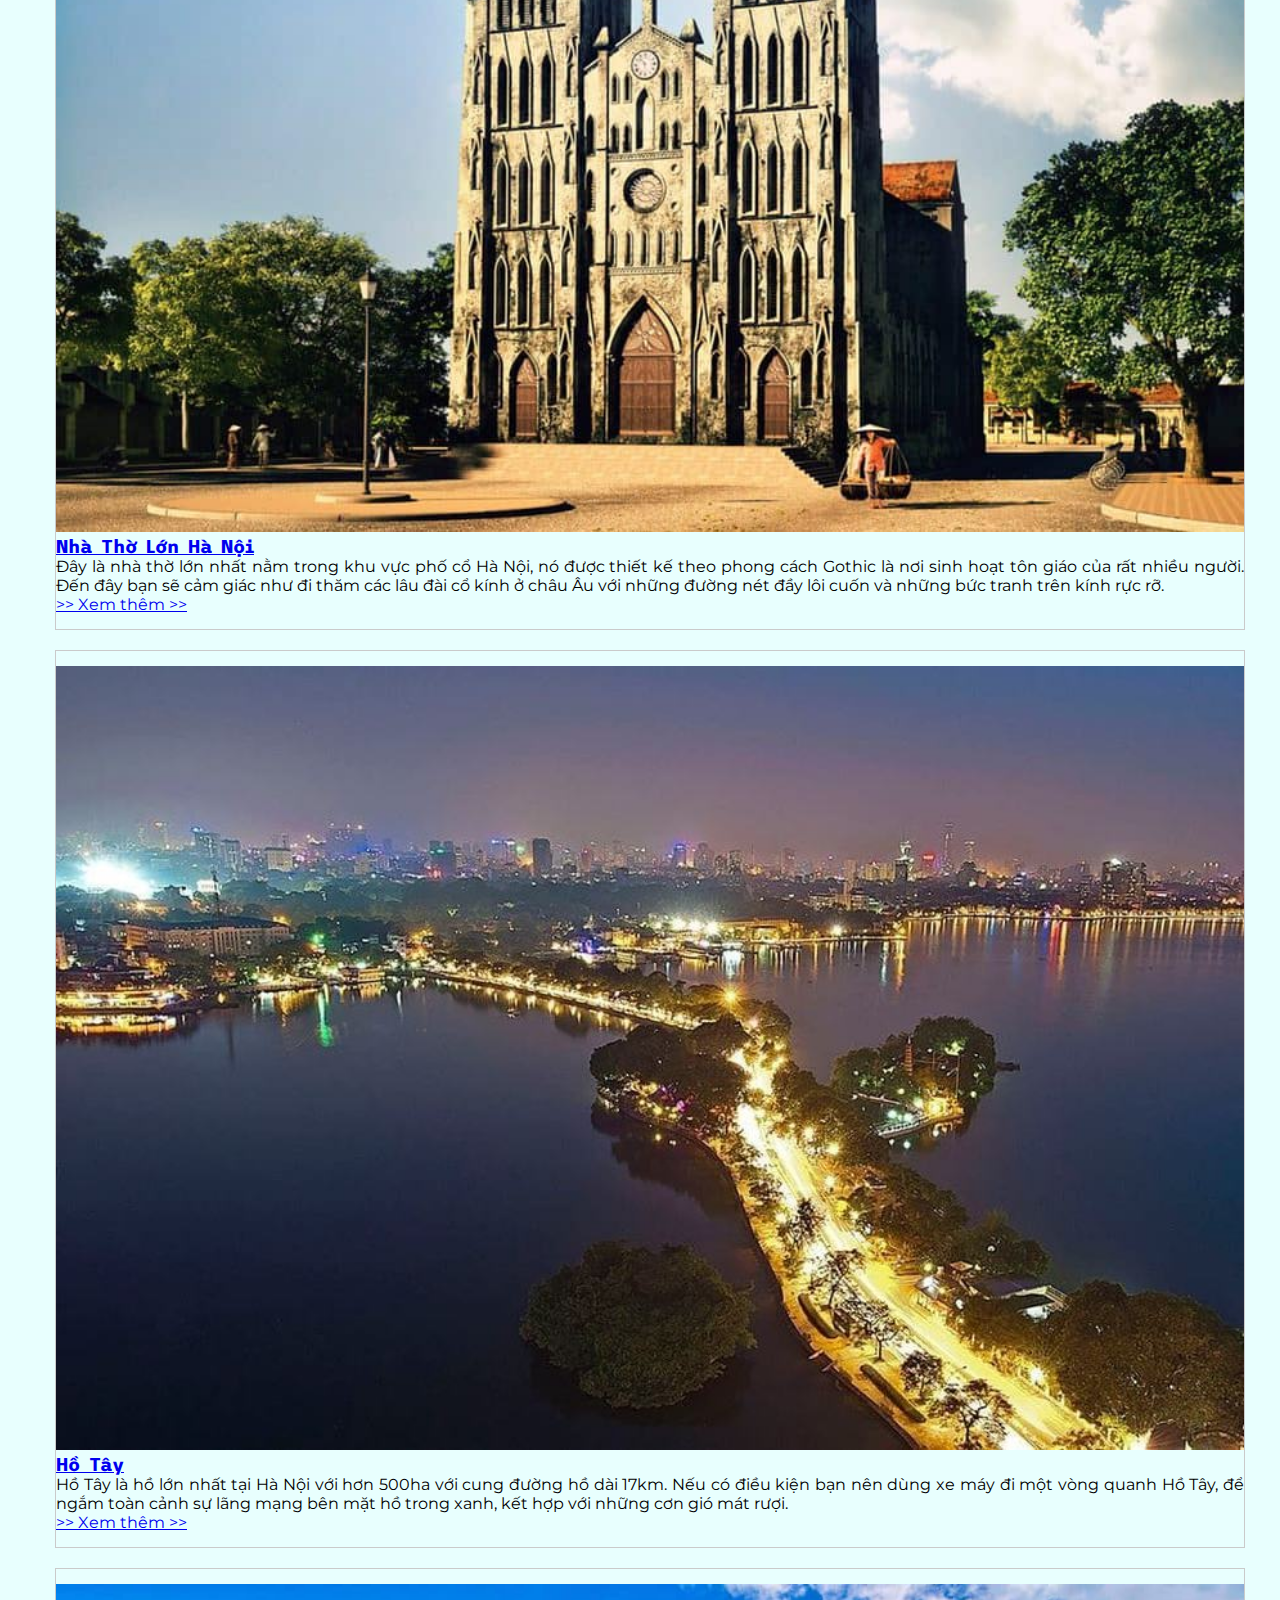
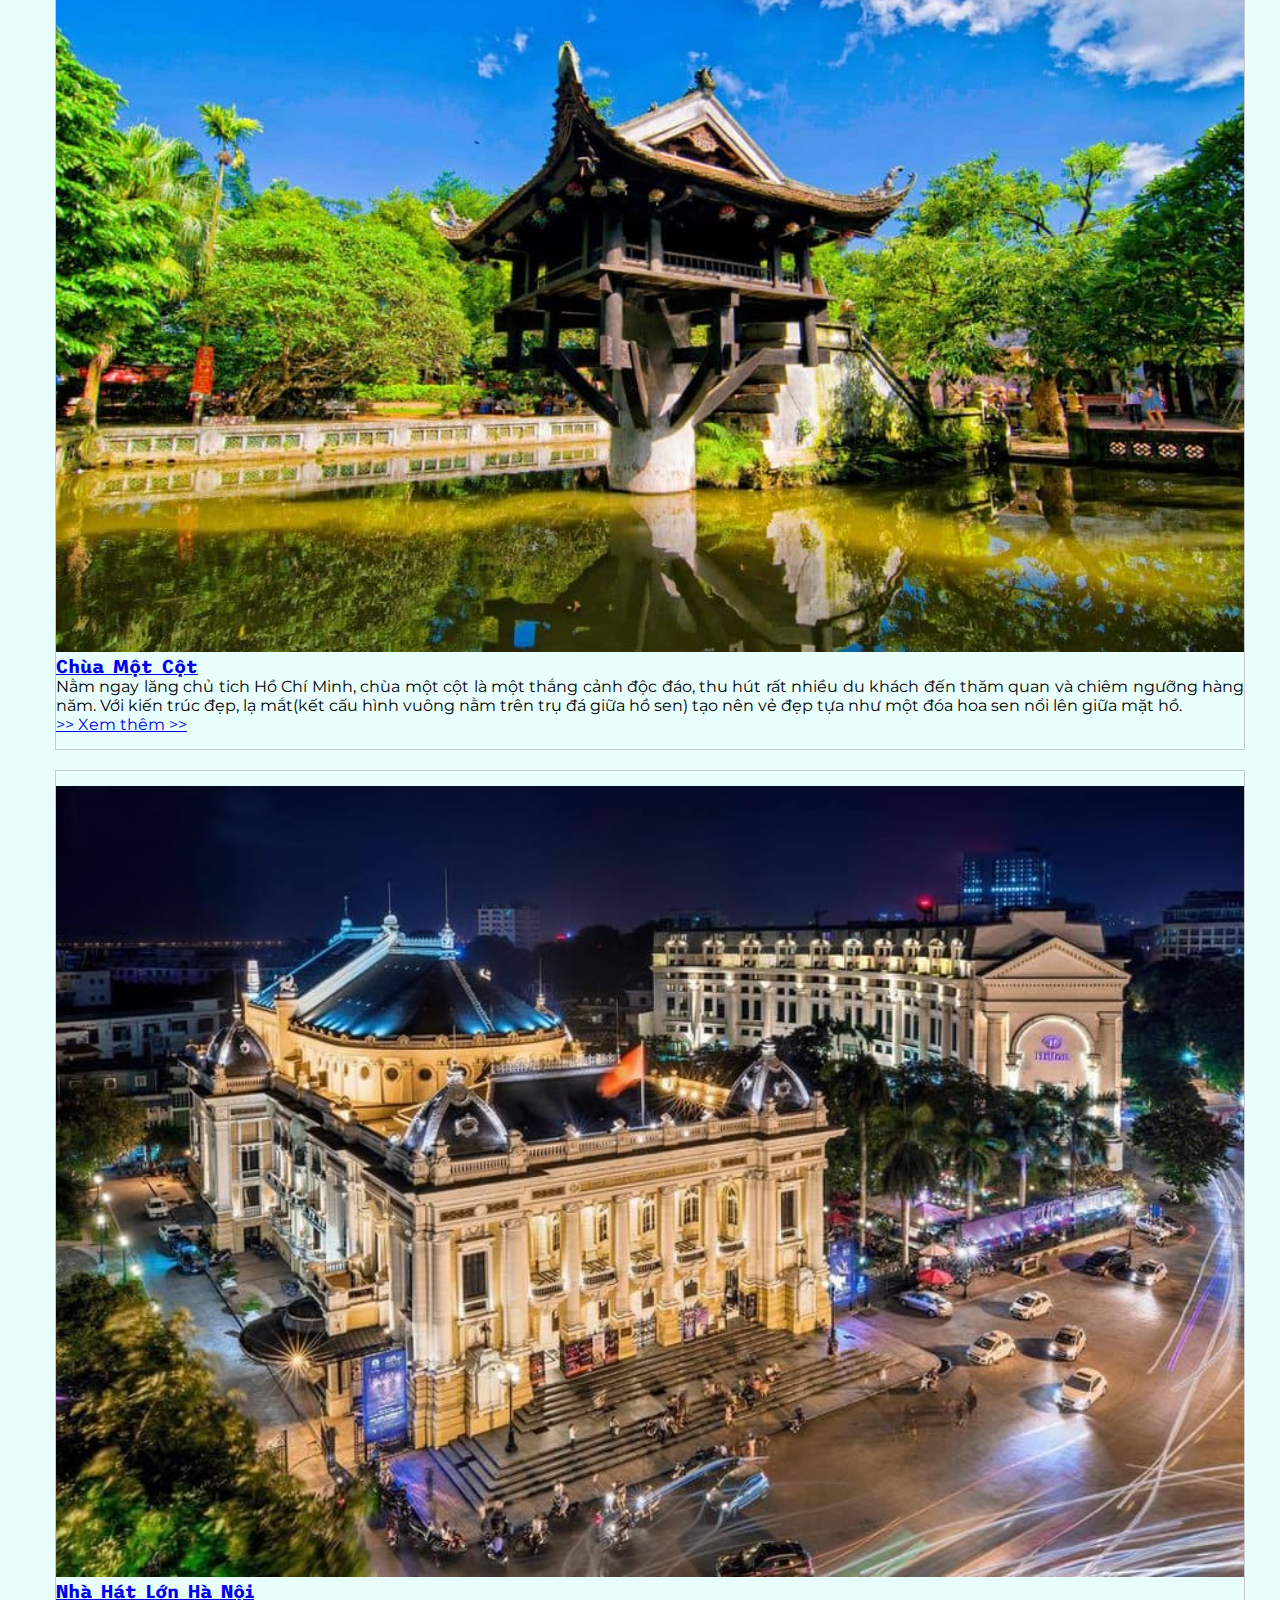
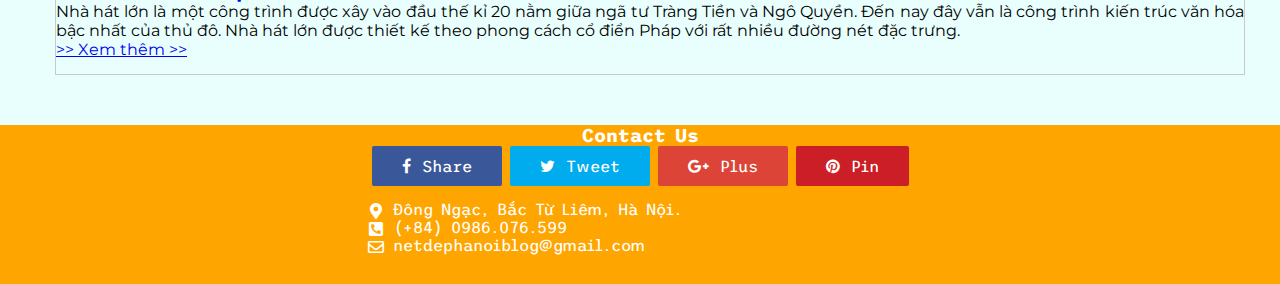
<file: du-lich.html>
<!DOCTYPE html>
<html lang="en">
<head>
    <meta charset="UTF-8">
    <meta http-equiv="X-UA-Compatible" content="IE=edge">
    <meta name="viewport" content="width=device-width, initial-scale=1.0">
    <title>Danh Lam Thắng Cảnh Hà Nội</title>
    <meta name="title" content="Danh Lam Thắng Cảnh Hà Nội">
    <link rel="stylesheet" href="https://cdn.jsdelivr.net/npm/bootstrap@4.6.1/dist/css/bootstrap.min.css" integrity="sha384-zCbKRCUGaJDkqS1kPbPd7TveP5iyJE0EjAuZQTgFLD2ylzuqKfdKlfG/eSrtxUkn" crossorigin="anonymous">
<script src="https://cdn.jsdelivr.net/npm/bootstrap@4.6.1/dist/js/bootstrap.bundle.min.js" integrity="sha384-fQybjgWLrvvRgtW6bFlB7jaZrFsaBXjsOMm/tB9LTS58ONXgqbR9W8oWht/amnpF" crossorigin="anonymous"></script>
<script src="https://cdn.jsdelivr.net/npm/jquery@3.5.1/dist/jquery.slim.min.js" integrity="sha384-DfXdz2htPH0lsSSs5nCTpuj/zy4C+OGpamoFVy38MVBnE+IbbVYUew+OrCXaRkfj" crossorigin="anonymous"></script>
<script src="https://cdn.jsdelivr.net/npm/popper.js@1.16.1/dist/umd/popper.min.js" integrity="sha384-9/reFTGAW83EW2RDu2S0VKaIzap3H66lZH81PoYlFhbGU+6BZp6G7niu735Sk7lN" crossorigin="anonymous"></script>
<script src="https://cdn.jsdelivr.net/npm/bootstrap@4.6.1/dist/js/bootstrap.min.js" integrity="sha384-VHvPCCyXqtD5DqJeNxl2dtTyhF78xXNXdkwX1CZeRusQfRKp+tA7hAShOK/B/fQ2" crossorigin="anonymous"></script>
<link rel="stylesheet" href="https://cdnjs.cloudflare.com/ajax/libs/font-awesome/5.15.1/css/all.min.css" />
<link rel="stylesheet" href="https://maxcdn.bootstrapcdn.com/font-awesome/4.7.0/css/font-awesome.min.css">
<link rel="preconnect" href="https://fonts.googleapis.com">
<link rel="preconnect" href="https://fonts.gstatic.com" crossorigin>
<link href="https://fonts.googleapis.com/css2?family=Dancing+Script:wght@700&family=Montserrat:wght@500&family=Trispace:wght@400;600&display=swap" rel="stylesheet">
<link rel="stylesheet" href="style-dulich.css">
</head>
<body>
    <div class="container">
<!--  Header -->
        <header>
            <nav>
                <ul class="nav-bar">
                    <li class="nav-item"><a href="index.html">Trang chủ</a></li>
                    <li class="nav-item"><a href="du-lich.html">Du lịch</a></li>
                    <li class="nav-item"><a href="am-thuc.html">Ẩm thực</a></li>
                    <li class="nav-item"><a href="van-hoa.html">Văn hóa</a></li>
                    <li class="nav-item"><a href="about.html">Giới thiệu</a></li>
                </ul>
            </nav>
            <div class="banner">
                <div class="text-banner">
                    <h1>Du Lịch</h1>
                    <p>Mỗi chuyến đi là một câu chuyện trải nghiệm cuộc sống.</p>
                </div>
            </div>
        </header>
<!-- Main -->
<section class="main">

    <div class="row du-lich">
        <div class="col-lg-4 col-md-6 pic-du-lich">
            <a href="#"><img src="img/du-lich/ho-guom-thap-rua.jpg" alt="Hồ Gươm"></a>
        </div>
        <div class="col-lg-8 col-md-6 gt-du-lich">
            <a href="#">
                <h3>
                    Hồ Gươm – Tháp Rùa
                </h3>
            </a>
            <p>
                Danh lam thắng cảnh phải nói đến đầu tiên là Hồ Gươm(Hồ Hoàn Kiếm). Đây là hồ tọa lạc ở vị trí trung tâm TP Hà Nội được coi là tría tim của thủ đô. Tên gọi của nó gắn liền với sự tích trả gươm thần của vua Lê Lợi cho Rùa Vàng của người Việt Nam. Mặt hồ xanh rêu như một tấm gương soi bóng những hàng cây cổ thụ cành lá sum suê và hàng liễu rủ thướt tha xung quanh hồ.
            </p>
            <a href="#">
                <p>>> Xem thêm >></p>
            </a>
        </div>
    </div>
    <div class="row du-lich">
        <div class="col-lg-4 col-md-6 pic-du-lich">
            <a href="#"><img src="img/du-lich/nha-tho-lon-ha-noi.jpg" alt="Nhà Thờ Lớn"></a>
        </div>
        <div class="col-lg-8 col-md-6 gt-du-lich">
            <a href="#">
                <h3>
                    Nhà Thờ Lớn Hà Nội
                </h3>
            </a>
            <p>
                Đây là nhà thờ lớn nhất nằm trong khu vực phố cổ Hà Nội, nó được thiết kế theo phong cách Gothic là nơi sinh hoạt tôn giáo của rất nhiều người. Đến đây bạn sẽ cảm giác như đi thăm các lâu đài cổ kính ở châu Âu với những đường nét đầy lôi cuốn và những bức tranh trên kính rực rỡ. 
            </p>
            <a href="#">
                <p>>> Xem thêm >></p>
            </a>
        </div>
    </div>
    <div class="row du-lich">
        <div class="col-lg-4 col-md-6 pic-du-lich">
            <a href="#"><img src="img/du-lich/ho-tay.jpg" alt="Hồ Tây"></a>
        </div>
        <div class="col-lg-8 col-md-6 gt-du-lich">
            <a href="#">
                <h3>
                    Hồ Tây
                </h3>
            </a>
            <p>
                Hồ Tây là hồ lớn nhất tại Hà Nội với hơn 500ha với cung đường hồ dài 17km. Nếu có điều kiện bạn nên dùng xe máy đi một vòng quanh Hồ Tây, để ngắm toàn cảnh sự lãng mạng bên mặt hồ trong xanh, kết hợp với những cơn gió mát rượi.
            </p>
            <a href="#">
                <p>>> Xem thêm >></p>
            </a>
        </div>
    </div>
    <div class="row du-lich">
        <div class="col-lg-4 col-md-6 pic-du-lich">
            <a href="#"><img src="img/du-lich/chua-mot-cot.jpg" alt="Chùa Một Cột"></a>
        </div>
        <div class="col-lg-8 col-md-6 gt-du-lich">
            <a href="#">
                <h3>
                    Chùa Một Cột
                </h3>
            </a>
            <p>
                Nằm ngay lăng chủ tich Hồ Chí Minh, chùa một cột là một thắng cảnh độc đáo, thu hút rất nhiều du khách đến thăm quan và chiêm ngưỡng hàng năm. Với kiến trúc đẹp, lạ mắt(kết cấu hình vuông nằm trên trụ đá giữa hồ sen) tạo nên vẻ đẹp tựa như một đóa hoa sen nổi lên giữa mặt hồ.
            </p>
            <a href="#">
                <p>>> Xem thêm >></p>
            </a>
        </div>
    </div>
    <div class="row du-lich">
        <div class="col-lg-4 col-md-6 pic-du-lich">
            <a href="#"><img src="img/du-lich/nha-hat-lon-ha-noi.jpg" alt="Nhà hát lớn"></a>
        </div>
        <div class="col-lg-8 col-md-6 gt-du-lich">
            <a href="#">
                <h3>
                    Nhà Hát Lớn Hà Nội
                </h3>
            </a>
            <p>
                Nhà hát lớn là một công trình được xây vào đầu thế kỉ 20 nằm giữa ngã tư Tràng Tiền và Ngô Quyền. Đến nay đây vẫn là công trình kiến trúc văn hóa bậc nhất của thủ đô. Nhà hát lớn được thiết kế theo phong cách cổ điển Pháp với rất nhiều đường nét đặc trưng.
            </p>
            <a href="#">
                <p>>> Xem thêm >></p>
            </a>
        </div>
    </div>
</section>

<!-- Footer -->
<footer>
            
    <h3>Contact Us</h3>
    <div class="socials-share">
      <a class="bg-facebook" href="" target="_blank"><span class="fa fa-facebook"></span> Share</a>
      <a class="bg-twitter" href="" target="_blank"><span class="fa fa-twitter"></span> Tweet</a>
      <a class="bg-google-plus" href="" target="_blank"><span class="fa fa-google-plus"></span> Plus</a>
      <a class="bg-pinterest" href="" target="_blank"><span class="fa fa-pinterest"></span> Pin</a>
  </div>
  <div class="about">
      <ul class="fa-ul">
          <li>
            <span class="fa-li"><i class="fas fa-map-marker-alt" style="color: white;"></i></span> Đông Ngạc, Bắc Từ Liêm, Hà Nội.
          </li>
          <li>
            <span class="fa-li"><i class="fas fa-phone-square-alt" style="color: white;"></i></span> (+84) 0986.076.599
          </li>
          <li>
            <span class="fa-li"><i class="far fa-envelope" style="color: white;"></i></span> netdephanoiblog@gmail.com
          </li>
        </ul>
  </div>


</footer>

</div>

</body>
</html>
</file>
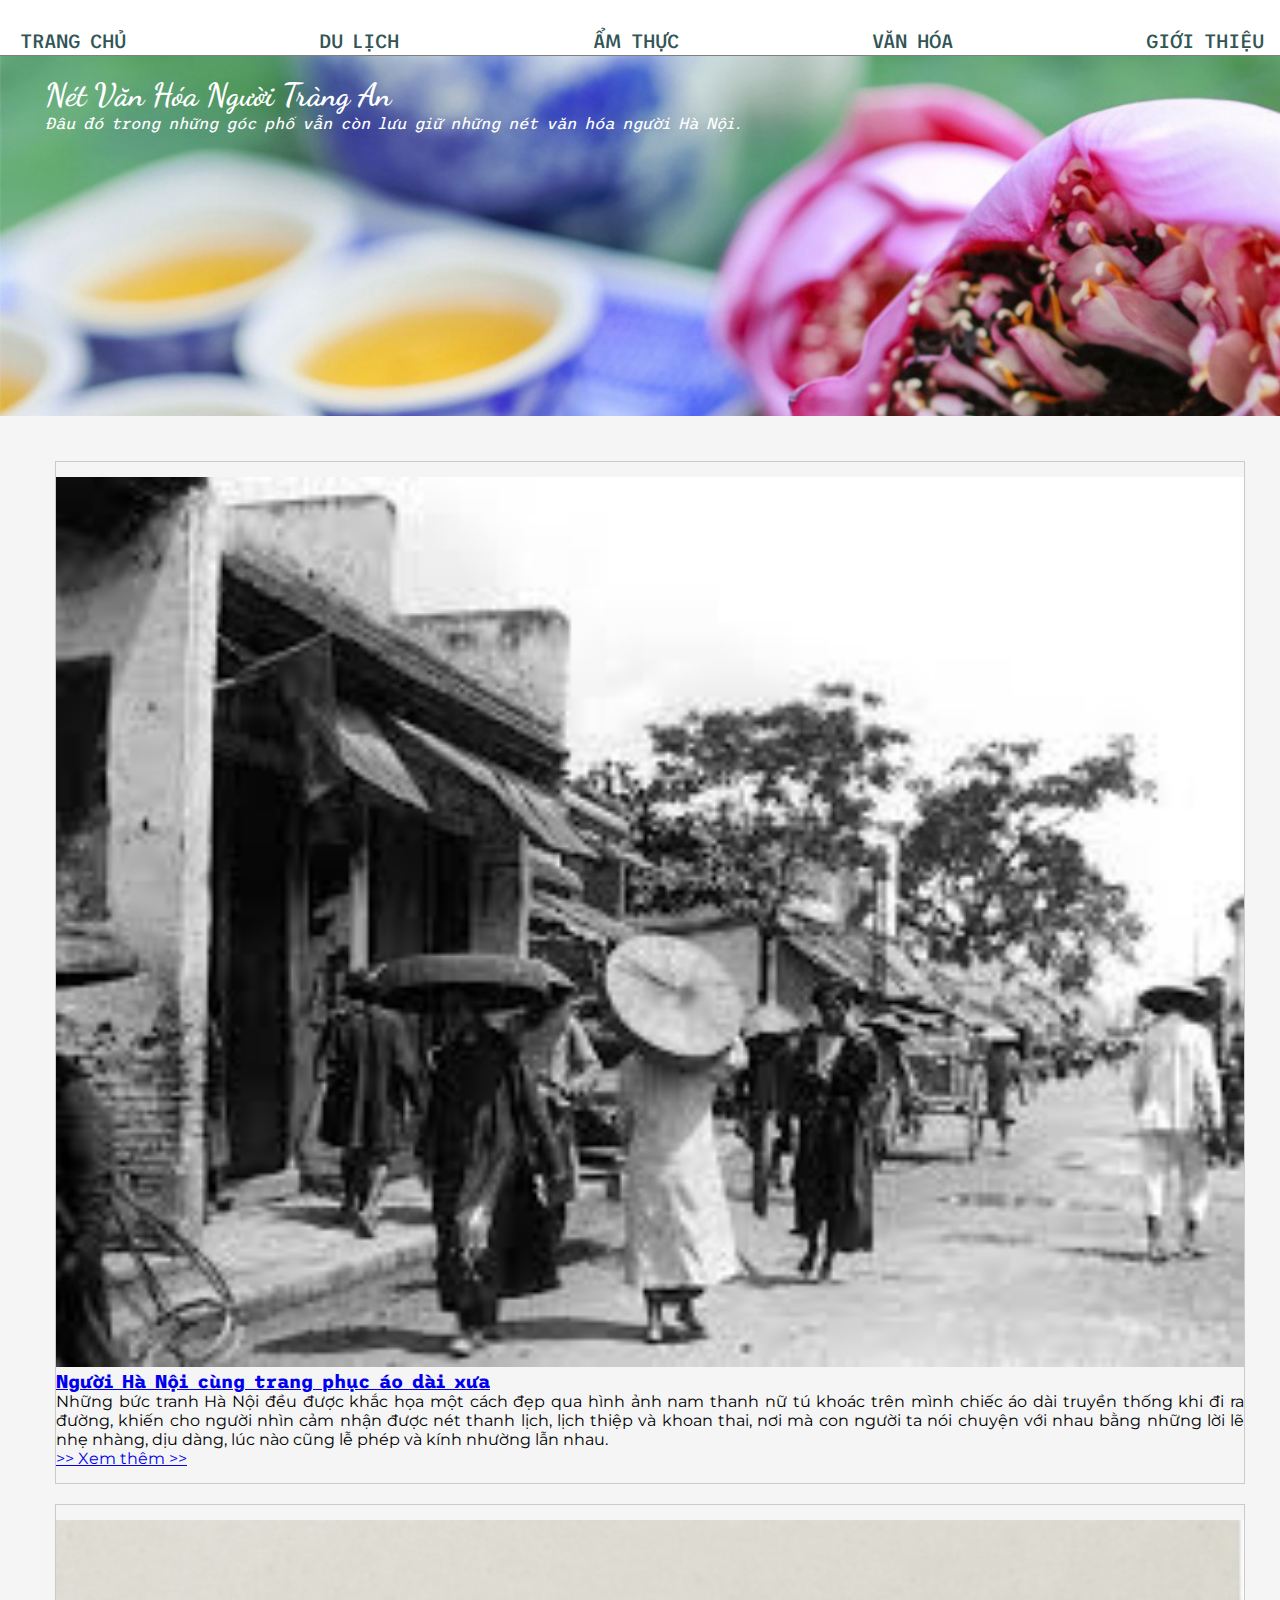
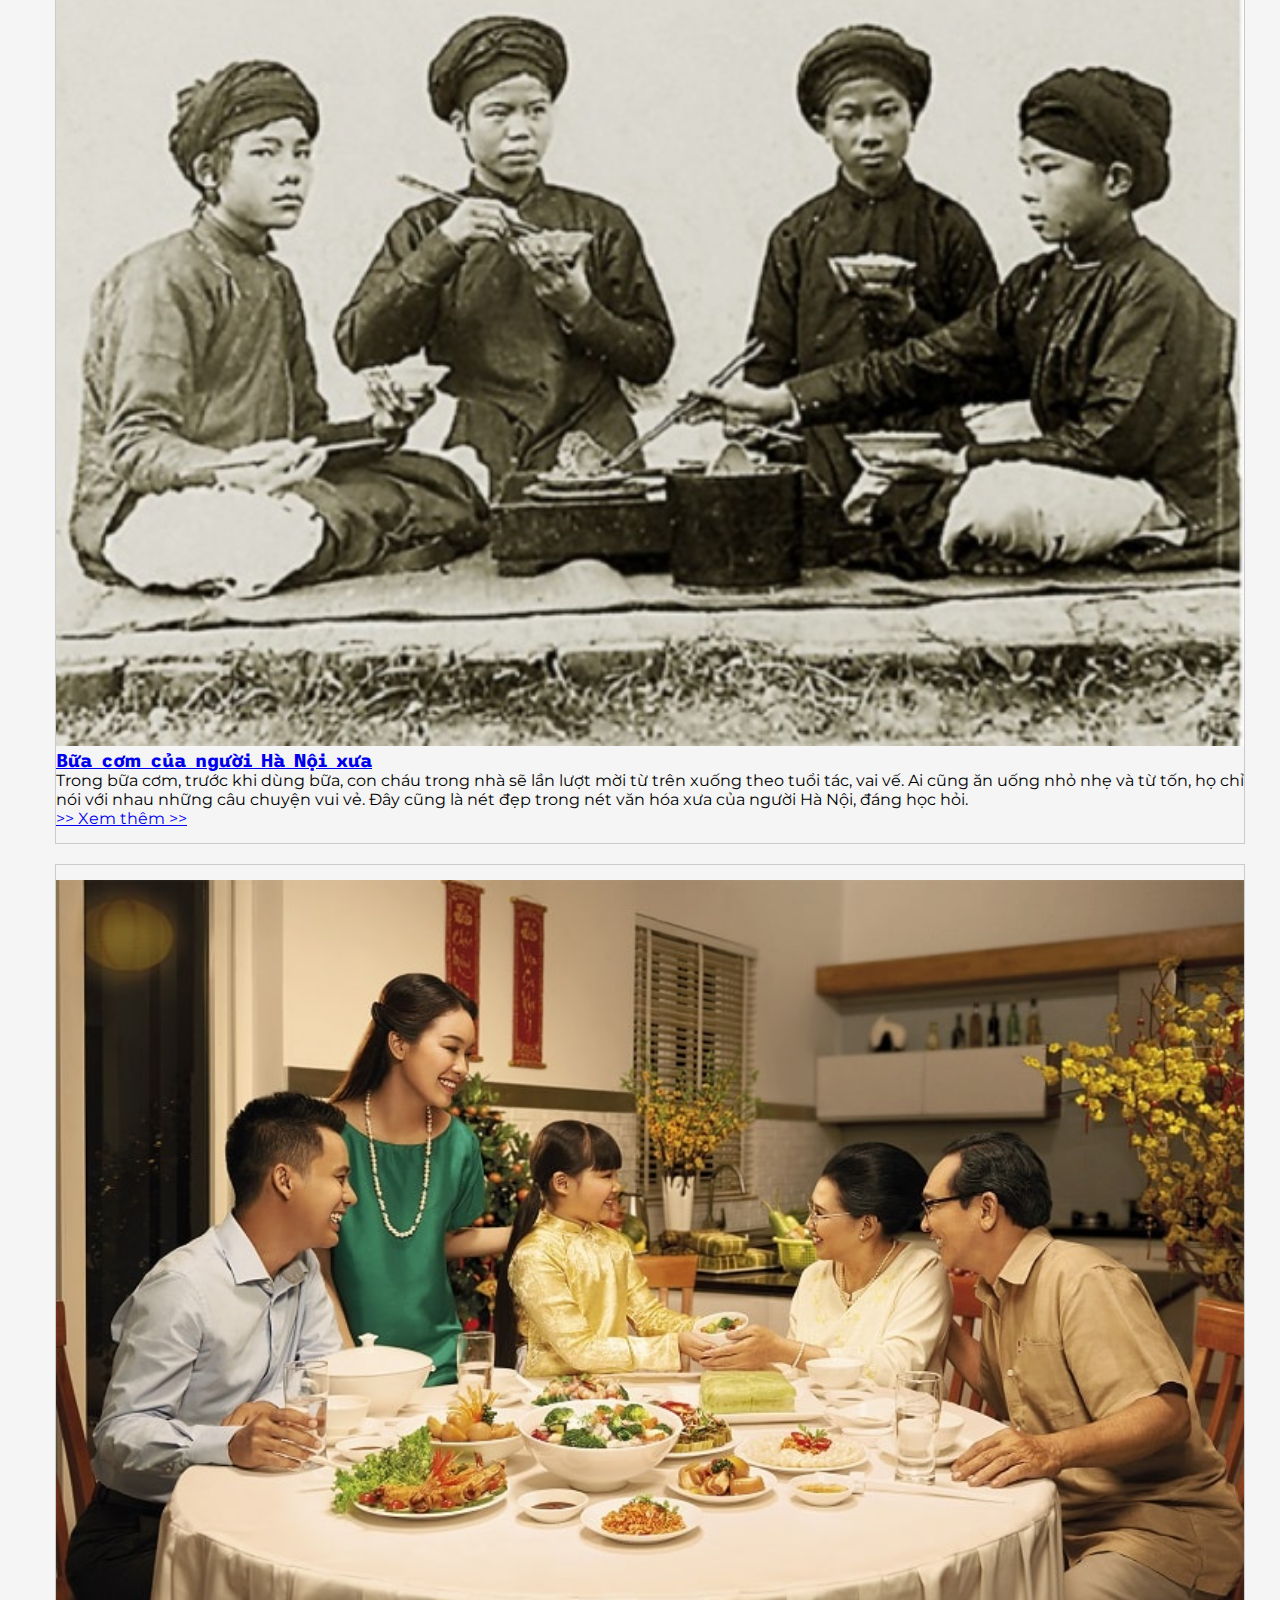
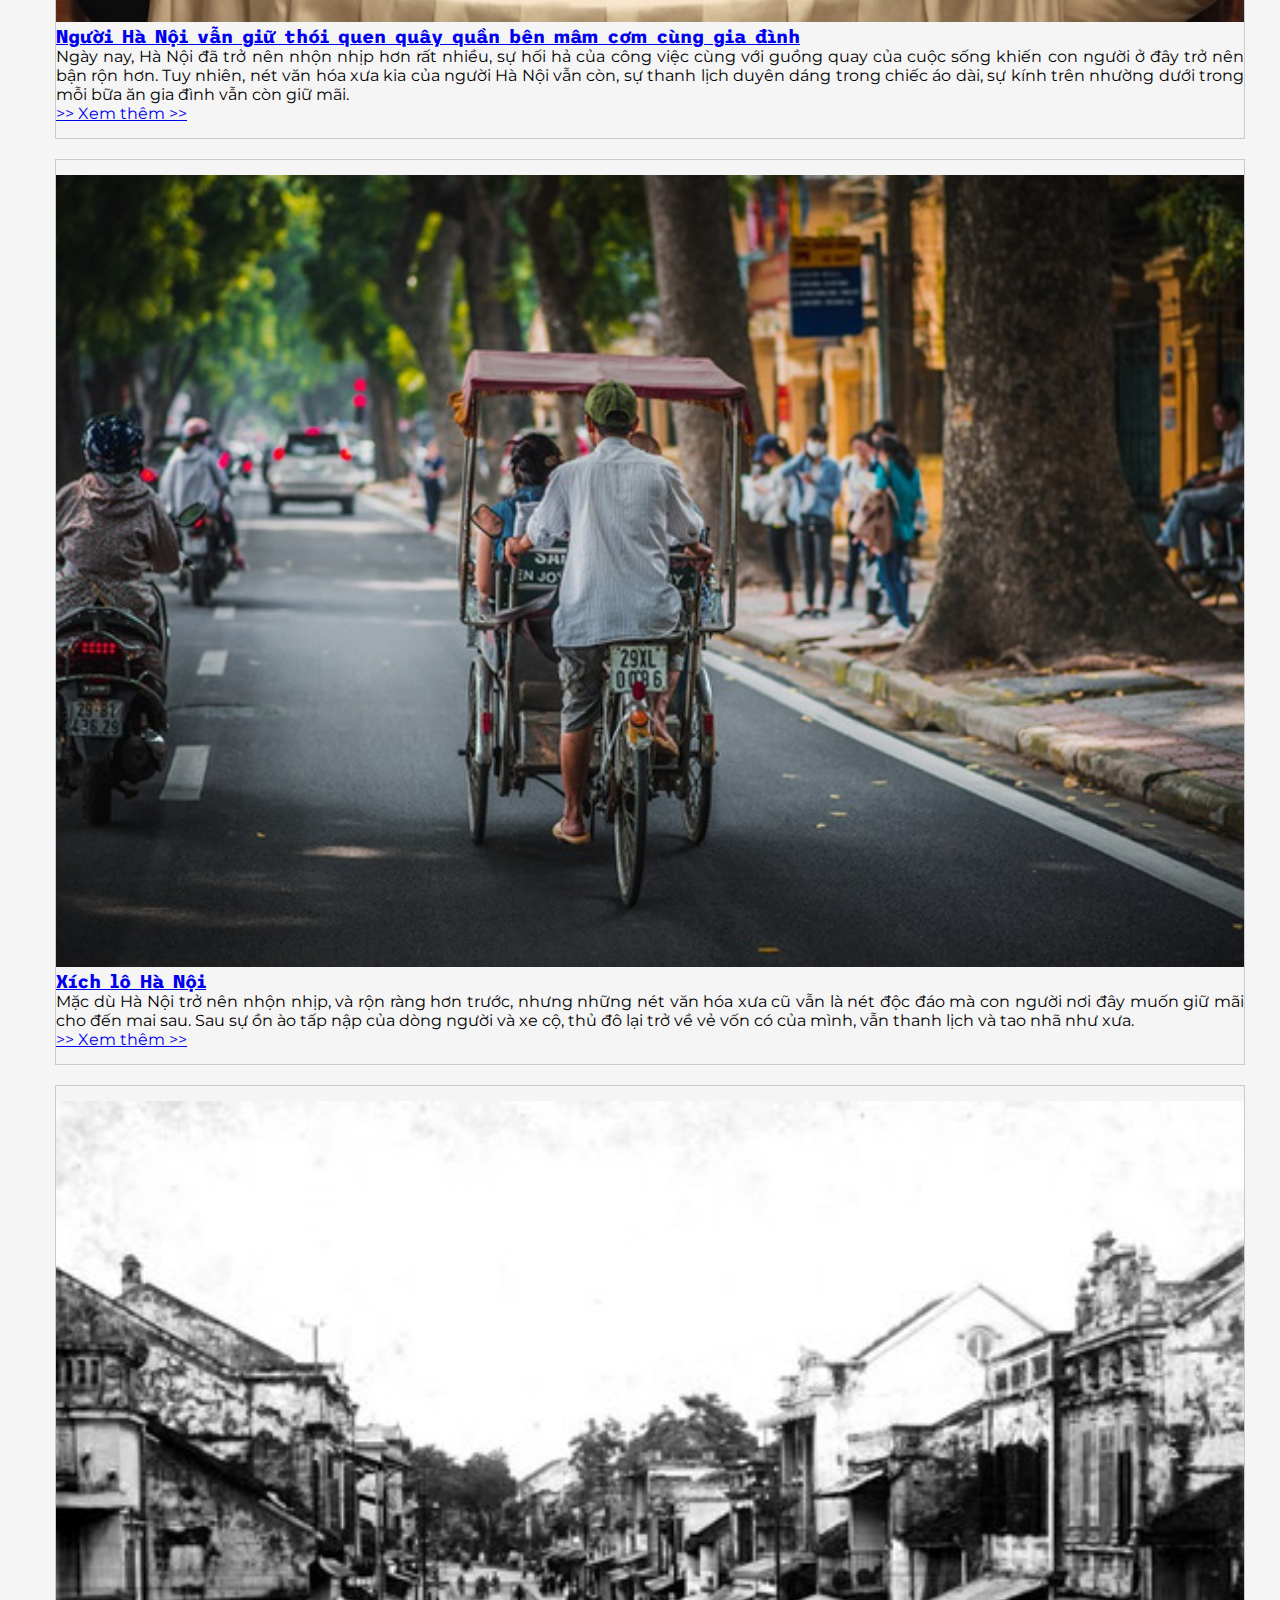
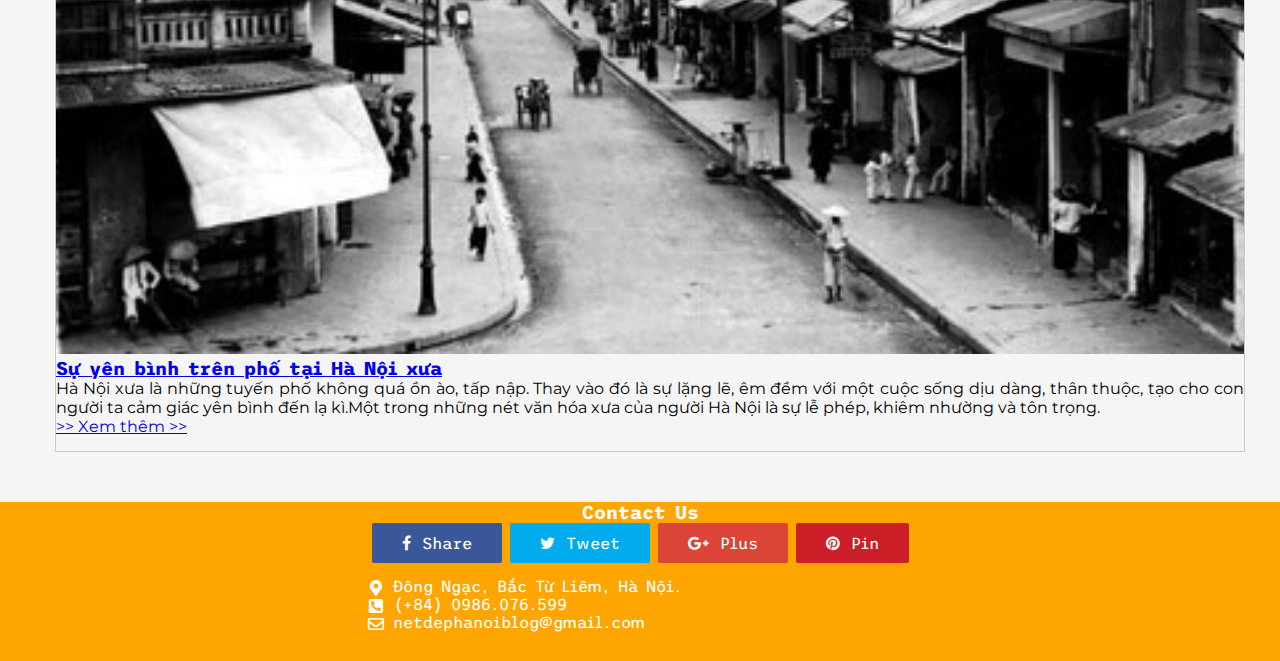
<file: van-hoa.html>
<!DOCTYPE html>
<html lang="en">
<head>
    <meta charset="UTF-8">
    <meta http-equiv="X-UA-Compatible" content="IE=edge">
    <meta name="viewport" content="width=device-width, initial-scale=1.0">
    <title>Nét đẹp Văn hóa người Hà Thành</title>
    <meta name="title" content="Nét đẹp Văn hóa người Hà Thành">
    <link rel="stylesheet" href="https://cdn.jsdelivr.net/npm/bootstrap@4.6.1/dist/css/bootstrap.min.css" integrity="sha384-zCbKRCUGaJDkqS1kPbPd7TveP5iyJE0EjAuZQTgFLD2ylzuqKfdKlfG/eSrtxUkn" crossorigin="anonymous">
<script src="https://cdn.jsdelivr.net/npm/bootstrap@4.6.1/dist/js/bootstrap.bundle.min.js" integrity="sha384-fQybjgWLrvvRgtW6bFlB7jaZrFsaBXjsOMm/tB9LTS58ONXgqbR9W8oWht/amnpF" crossorigin="anonymous"></script>
<script src="https://cdn.jsdelivr.net/npm/jquery@3.5.1/dist/jquery.slim.min.js" integrity="sha384-DfXdz2htPH0lsSSs5nCTpuj/zy4C+OGpamoFVy38MVBnE+IbbVYUew+OrCXaRkfj" crossorigin="anonymous"></script>
<script src="https://cdn.jsdelivr.net/npm/popper.js@1.16.1/dist/umd/popper.min.js" integrity="sha384-9/reFTGAW83EW2RDu2S0VKaIzap3H66lZH81PoYlFhbGU+6BZp6G7niu735Sk7lN" crossorigin="anonymous"></script>
<script src="https://cdn.jsdelivr.net/npm/bootstrap@4.6.1/dist/js/bootstrap.min.js" integrity="sha384-VHvPCCyXqtD5DqJeNxl2dtTyhF78xXNXdkwX1CZeRusQfRKp+tA7hAShOK/B/fQ2" crossorigin="anonymous"></script>
<link rel="stylesheet" href="https://cdnjs.cloudflare.com/ajax/libs/font-awesome/5.15.1/css/all.min.css" />
<link rel="stylesheet" href="https://maxcdn.bootstrapcdn.com/font-awesome/4.7.0/css/font-awesome.min.css">
<link rel="preconnect" href="https://fonts.googleapis.com">
<link rel="preconnect" href="https://fonts.gstatic.com" crossorigin>
<link href="https://fonts.googleapis.com/css2?family=Dancing+Script:wght@700&family=Montserrat:wght@500&family=Trispace:wght@400;600&display=swap" rel="stylesheet">
<link rel="stylesheet" href="style-vanhoa.css">
</head>
<body>
    <div class="container">
<!--  Header -->
        <header>
            <nav>
                <ul class="nav-bar">
                    <li class="nav-item"><a href="index.html">Trang chủ</a></li>
                    <li class="nav-item"><a href="du-lich.html">Du lịch</a></li>
                    <li class="nav-item"><a href="am-thuc.html">Ẩm thực</a></li>
                    <li class="nav-item"><a href="van-hoa.html">Văn hóa</a></li>
                    <li class="nav-item"><a href="about.html">Giới thiệu</a></li>
                </ul>
            </nav>
            <div class="banner">
                <div class="text-banner">
                    <h1>Nét Văn Hóa Người Tràng An</h1>
                    <p>Đâu đó trong những góc phố vẫn còn lưu giữ những nét văn hóa người Hà Nội.</p>
                </div>
            </div>
        </header>
<!-- Main -->
<section class="main">

    <div class="row van-hoa">
        <div class="col-lg-4 col-md-6 pic-van-hoa">
            <a href="#"><img src="img/van-hoa/ao-dai-xua.jpg" alt="Áo dài xưa"></a>
        </div>
        <div class="col-lg-8 col-md-6 gt-van-hoa">
            <a href="#">
                <h3>
                    Người Hà Nội cùng trang phục áo dài xưa
                </h3>
            </a>
            <p>
                Những bức tranh Hà Nội đều được khắc họa một cách đẹp qua hình ảnh nam thanh nữ tú khoác trên mình chiếc áo dài truyền thống khi đi ra đường, khiến cho người nhìn cảm nhận được nét thanh lịch, lịch thiệp và khoan thai, nơi mà con người ta nói chuyện với nhau bằng những lời lẽ nhẹ nhàng, dịu dàng, lúc nào cũng lễ phép và kính nhường lẫn nhau.
            </p>
            <a href="#">
                <p>>> Xem thêm >></p>
            </a>
        </div>
    </div>
    <div class="row van-hoa">
        <div class="col-lg-4 col-md-6 pic-van-hoa">
            <a href="#"><img src="img/van-hoa/bua-com-xua.jpg" alt="Bữa cơm xưa"></a>
        </div>
        <div class="col-lg-8 col-md-6 gt-van-hoa">
            <a href="#">
                <h3>
                    Bữa cơm của người Hà Nội xưa
                </h3>
            </a>
            <p>
                Trong bữa cơm, trước khi dùng bữa, con cháu trong nhà sẽ lần lượt mời từ trên xuống theo tuổi tác, vai vế. Ai cũng ăn uống nhỏ nhẹ và từ tốn, họ chỉ nói với nhau những câu chuyện vui vẻ. Đây cũng là nét đẹp trong nét văn hóa xưa của người Hà Nội, đáng học hỏi.
            </p>
            <a href="#">
                <p>>> Xem thêm >></p>
            </a>
        </div>
    </div>
    <div class="row van-hoa">
        <div class="col-lg-4 col-md-6 pic-van-hoa">
            <a href="#"><img src="img/van-hoa/bua-com-nay.jpg" alt="Bữa cơm gia đình"></a>
        </div>
        <div class="col-lg-8 col-md-6 gt-van-hoa">
            <a href="#">
                <h3>
                    Người Hà Nội vẫn giữ thói quen quây quần bên mâm cơm cùng gia đình
                </h3>
            </a>
            <p>
                Ngày nay, Hà Nội đã trở nên nhộn nhịp hơn rất nhiều, sự hối hả của công việc cùng với guồng quay của cuộc sống khiến con người ở đây trở nên bận rộn hơn. Tuy nhiên, nét văn hóa xưa kia của người Hà Nội vẫn còn, sự thanh lịch duyên dáng trong chiếc áo dài, sự kính trên nhường dưới trong mỗi bữa ăn gia đình vẫn còn giữ mãi.
            </p>
            <a href="#">
                <p>>> Xem thêm >></p>
            </a>
        </div>
    </div>
    <div class="row van-hoa">
        <div class="col-lg-4 col-md-6 pic-van-hoa">
            <a href="#"><img src="img/van-hoa/xich-lo.jpg" alt="Xích lô Hà Nội"></a>
        </div>
        <div class="col-lg-8 col-md-6 gt-van-hoa">
            <a href="#">
                <h3>
                    Xích lô Hà Nội
                </h3>
            </a>
            <p>
                Mặc dù Hà Nội trở nên nhộn nhịp, và rộn ràng hơn trước, nhưng những nét văn hóa xưa cũ vẫn là nét độc đáo mà con người nơi đây muốn giữ mãi cho đến mai sau. Sau sự ồn ào tấp nập của dòng người và xe cộ, thủ đô lại trở về vẻ vốn có của mình, vẫn thanh lịch và tao nhã như xưa.
            </p>
            <a href="#">
                <p>>> Xem thêm >></p>
            </a>
        </div>
    </div>
    <div class="row van-hoa">
        <div class="col-lg-4 col-md-6 pic-van-hoa">
            <a href="#"><img src="img/van-hoa/duong-pho-xua.jpg" alt="phố Hà Nội xưa"></a>
        </div>
        <div class="col-lg-8 col-md-6 gt-van-hoa">
            <a href="#">
                <h3>
                    Sự yên bình trên phố tại Hà Nội xưa
                </h3>
            </a>
            <p>
                Hà Nội xưa là những tuyến phố không quá ồn ào, tấp nập. Thay vào đó là sự lặng lẽ, êm đềm với một cuộc sống dịu dàng, thân thuộc, tạo cho con người ta cảm giác yên bình đến lạ kì.Một trong những nét văn hóa xưa của người Hà Nội là sự lễ phép, khiêm nhường và tôn trọng.
            </p>
            <a href="#">
                <p>>> Xem thêm >></p>
            </a>
        </div>
    </div>
</section>

<!-- Footer -->
<footer>
            
    <h3>Contact Us</h3>
    <div class="socials-share">
      <a class="bg-facebook" href="" target="_blank"><span class="fa fa-facebook"></span> Share</a>
      <a class="bg-twitter" href="" target="_blank"><span class="fa fa-twitter"></span> Tweet</a>
      <a class="bg-google-plus" href="" target="_blank"><span class="fa fa-google-plus"></span> Plus</a>
      <a class="bg-pinterest" href="" target="_blank"><span class="fa fa-pinterest"></span> Pin</a>
  </div>
  <div class="about">
      <ul class="fa-ul">
          <li>
            <span class="fa-li"><i class="fas fa-map-marker-alt" style="color: white;"></i></span> Đông Ngạc, Bắc Từ Liêm, Hà Nội.
          </li>
          <li>
            <span class="fa-li"><i class="fas fa-phone-square-alt" style="color: white;"></i></span> (+84) 0986.076.599
          </li>
          <li>
            <span class="fa-li"><i class="far fa-envelope" style="color: white;"></i></span> netdephanoiblog@gmail.com
          </li>
        </ul>
  </div>


</footer>

</div>

</body>
</html>
</file>
<file: style.css>
* {
  box-sizing: border-box;
  margin: 0px;
  padding: 0px;
}

/* header */
.nav-bar {
  list-style: none;
  display: flex;
  justify-content: space-between;
  min-height: 55px;
  padding-top: 30px;
  padding-left: 20px;
  font-family: "Trispace", sans-serif;
}
.nav-item {
  display: inline-block;
  margin-right: 16px;
}

.nav-item a {
  text-transform: uppercase;
  font-weight: 500;
  text-decoration: none;
  font-size: 120%;
  color: #335555;
}
.nav-item a:hover {
  font-weight: bold;
}
header nav {
  border-bottom: 1px solid gray;
}
.banner {
  background-image: none;
  min-height: auto;
  padding-top: 0px;
  padding-left: 20px;
  font-family: "Trispace", sans-serif;
}
.text-banner h1 {
  color: black;
}
.text-banner p {
  color: black;
  font-style: italic;
}

@media only screen and (min-width: 992px) {
  .banner {
    background-image: url(img/Banner.png);
    min-height: 500px;
    position: relative;
    font-family: "Trispace", sans-serif;
  }

  .text-banner {
    font-family: "Dancing Script", cursive;
    font-size: 200%;
    position: absolute;
    bottom: 20%;
    left: 25%;
  }
  .text-banner h1 {
    color: white;
  }
  .text-banner p {
    color: white;
  }
}

/* Main1 */
.main1 {
  background-color: #e8fffe;
  padding: 45px 20px 25px 25px;
}
.main1 p {
  font-family: "Montserrat", sans-serif;
}
.gt-du-lich {
  padding-left: 30px;
  padding-bottom: 15px;
  text-align: center;
}
.gt-du-lich h2 {
  font-family: "Trispace", sans-serif;
}

.thang-canh {
  margin-bottom: 20px;
}
.thang-canh a img {
  width: 100%;
  height: auto;
}

/* Main2 */
.main2 {
  background-color: #ffe3fe;
  padding: 45px 35px 30px 55px;
}
.main2 p {
  font-family: "Montserrat", sans-serif;
}
.am-thuc {
  margin-bottom: 20px;
  border: 1px solid #cacaca;
  padding: 15px 0px;
  text-align: justify;
}
.gt-am-thuc {
  text-align: center;
}
.gt-am-thuc h2 {
  font-family: "Trispace", sans-serif;
}

.pic-mon-ngon a img {
  width: 100%;
  height: auto;
}

/* Main3 */
.main3 {
  background-color: whitesmoke;
  padding: 45px 35px 30px 55px;
}
.main3 p {
  font-family: "Montserrat", sans-serif;
}
.gt-van-hoa {
  text-align: center;
}
.gt-van-hoa h2 {
  font-family: "Trispace", sans-serif;
}
.van-hoa {
  margin-bottom: 20px;
  border: 1px solid #cacaca;
  padding: 15px 0px;
  text-align: justify;
}

.pic-vh a img {
  width: 100%;
  height: auto;
}

/* Footer */
footer {
  background-color: orange;
  color: white;
  font-family: "Trispace", sans-serif;
}

footer h3 {
  text-align: center;
  color: white;
}

footer .about {
  padding-left: 28%;
  padding-bottom: 30px;
}
@media only screen and (max-width: 767px) {
  footer .about {
    padding-left: 15%;
  }
}
@media only screen and (max-width: 399px) {
  footer .about {
    padding-left: 5%;
  }
}

.socials-share {
  text-align: center;
  margin-bottom: 10px;
}

.socials-share a {
  padding: 4px 30px;
  color: #fff;
  line-height: 2em;
  text-decoration: none;
  border-radius: 2px;
  white-space: nowrap;
  display: inline-block;
  margin-bottom: 4px;
}

.socials-share span.fa {
  margin-right: 3px;
}

.bg-facebook {
  background: #3a5899;
}

.bg-facebook:hover,
.bg-facebook:focus {
  background: #1d418d;
}

.bg-twitter {
  background: #00acee;
}

.bg-twitter:hover,
.bg-twitter:focus {
  background: #0b93c7;
}

.bg-google-plus {
  background: #db4437;
}

.bg-google-plus:hover,
.bg-google-plus:focus {
  background: #bb2a1d;
}

.bg-pinterest {
  background: #cb1e26;
}

.bg-pinterest:hover,
.bg-pinterest:focus {
  background: #ae0e15;
}
</file>
<file: style-amthuc.css>
* {
  box-sizing: border-box;
  margin: 0px;
  padding: 0px;
}
/* header */
.nav-bar {
    list-style: none;
    display: flex;
    justify-content: space-between;
    min-height: 55px;
    padding-top: 30px;
    padding-left: 20px;
    font-family: "Trispace", sans-serif;
  }
  .nav-item {
    display: inline-block;
    margin-right: 16px;
  }
  .nav-item a {
    text-transform: uppercase;
    font-weight: 500;
    text-decoration: none;
    font-size: 120%;
    color: #335555;
  }
  .nav-item a:hover {
    font-weight: bold;
  }
  header nav {
    border-bottom: 1px solid gray;
  }
  .banner {
    background-image: none;
    min-height: auto;
    padding-top: 0px;
    padding-left: 20px;
    font-family: "Trispace", sans-serif;
  }
  .text-banner h1 {
    color: black;
  }
  .text-banner p {
    color: black;
    font-style: italic;
  }
  
  @media only screen and (min-width: 992px) {
    .banner {
      background-image: url(img/am-thuc/Banner-amthuc.png);
      background-repeat: no-repeat;
      background-size: cover;
      min-height: 500px;
      position: relative;
    }
    .text-banner {
      position: absolute;
      top: 50px;
      left: 20%;
    }
    .text-banner h1 {
      color: white;
      font-family: "Dancing Script", cursive;
      font-size: 500%;
    }
    .text-banner p {
        color: white;
      }
  }
  
/* Main */
.main {
  background-color: #ffe3fe;
  padding: 45px 35px 30px 55px;
}
.main p {
  font-family: "Montserrat", sans-serif;
  text-align: justify;
}
.am-thuc {
  margin-bottom: 20px;
  border: 1px solid #cacaca;
  padding: 15px 0px;
}
.pic-am-thuc a img {
  width: 100%;
  height: auto;
}
.gt-am-thuc h3 {
  font-family: "Trispace", sans-serif;
}

/* Footer */
footer {
  background-color: orange;
  color: white;
  font-family: "Trispace", sans-serif;
}

footer h3 {
  text-align: center;
  color: white;
}

footer .about {
  padding-left: 28%;
  padding-bottom: 30px;
}
@media only screen and (max-width: 767px) {
  footer .about {
    padding-left: 15%;
  }
}
@media only screen and (max-width: 399px) {
  footer .about {
    padding-left: 5%;
  }
}

.socials-share {
  text-align: center;
  margin-bottom: 10px;
}

.socials-share a {
  padding: 4px 30px;
  color: #fff;
  line-height: 2em;
  text-decoration: none;
  border-radius: 2px;
  white-space: nowrap;
  display: inline-block;
  margin-bottom: 4px;
}

.socials-share span.fa {
  margin-right: 3px;
}

.bg-facebook {
  background: #3a5899;
}

.bg-facebook:hover,
.bg-facebook:focus {
  background: #1d418d;
}

.bg-twitter {
  background: #00acee;
}

.bg-twitter:hover,
.bg-twitter:focus {
  background: #0b93c7;
}

.bg-google-plus {
  background: #db4437;
}

.bg-google-plus:hover,
.bg-google-plus:focus {
  background: #bb2a1d;
}

.bg-pinterest {
  background: #cb1e26;
}

.bg-pinterest:hover,
.bg-pinterest:focus {
  background: #ae0e15;
}
</file>
<file: style-dulich.css>
* {
  box-sizing: border-box;
  margin: 0px;
  padding: 0px;
}
/* header */
.nav-bar {
  list-style: none;
  display: flex;
  justify-content: space-between;
  min-height: 55px;
  padding-top: 30px;
  padding-left: 20px;
  font-family: "Trispace", sans-serif;
}
.nav-item {
  display: inline-block;
  margin-right: 16px;
}
.nav-item a {
  text-transform: uppercase;
  font-weight: 500;
  text-decoration: none;
  font-size: 120%;
  color: #335555;
}
.nav-item a:hover {
  font-weight: bold;
}
header nav {
  border-bottom: 1px solid gray;
}
.banner {
  background-image: none;
  min-height: auto;
  padding-top: 0px;
  padding-left: 20px;
  font-family: "Trispace", sans-serif;
}
.text-banner h1 {
  color: black;
}
.text-banner p {
  color: black;
  font-style: italic;
}

@media only screen and (min-width: 992px) {
  .banner {
    background-image: url(img/du-lich/Banner-dulich.jpg);
    background-repeat: no-repeat;
    background-size: cover;
    min-height: 360px;
    position: relative;
  }
  .text-banner {
    position: absolute;
    bottom: 45px;
    left: 30px;
  }
  .text-banner h1 {
    color: white;
    font-family: "Dancing Script", cursive;
  }
  .text-banner p {
    color: white;
    font-family: "Trispace", sans-serif;
  }
}

/* Main */
.main {
  background-color: #e8fffe;
  padding: 45px 35px 30px 55px;
}
.main p {
  font-family: "Montserrat", sans-serif;
  text-align: justify;
}
.du-lich {
  margin-bottom: 20px;
  border: 1px solid #cacaca;
  padding: 15px 0px;
}
.pic-du-lich a img {
  width: 100%;
  height: auto;
}
.gt-du-lich h3 {
  font-family: "Trispace", sans-serif;
}

/* Footer */
footer {
  background-color: orange;
  color: white;
  font-family: "Trispace", sans-serif;
}

footer h3 {
  text-align: center;
  color: white;
}

footer .about {
  padding-left: 28%;
  padding-bottom: 30px;
}
@media only screen and (max-width: 767px) {
  footer .about {
    padding-left: 15%;
  }
}
@media only screen and (max-width: 399px) {
  footer .about {
    padding-left: 5%;
  }
}

.socials-share {
  text-align: center;
  margin-bottom: 10px;
}

.socials-share a {
  padding: 4px 30px;
  color: #fff;
  line-height: 2em;
  text-decoration: none;
  border-radius: 2px;
  white-space: nowrap;
  display: inline-block;
  margin-bottom: 4px;
}

.socials-share span.fa {
  margin-right: 3px;
}

.bg-facebook {
  background: #3a5899;
}

.bg-facebook:hover,
.bg-facebook:focus {
  background: #1d418d;
}

.bg-twitter {
  background: #00acee;
}

.bg-twitter:hover,
.bg-twitter:focus {
  background: #0b93c7;
}

.bg-google-plus {
  background: #db4437;
}

.bg-google-plus:hover,
.bg-google-plus:focus {
  background: #bb2a1d;
}

.bg-pinterest {
  background: #cb1e26;
}

.bg-pinterest:hover,
.bg-pinterest:focus {
  background: #ae0e15;
}
</file>
<file: style-vanhoa.css>
* {
  box-sizing: border-box;
  margin: 0px;
  padding: 0px;
}
/* header */
.nav-bar {
    list-style: none;
    display: flex;
    justify-content: space-between;
    min-height: 55px;
    padding-top: 30px;
    padding-left: 20px;
    font-family: "Trispace", sans-serif;
  }
  .nav-item {
    display: inline-block;
    margin-right: 16px;
  }
  .nav-item a {
    text-transform: uppercase;
    font-weight: 500;
    text-decoration: none;
    font-size: 120%;
    color: #335555;
  }
  .nav-item a:hover {
    font-weight: bold;
  }
  header nav {
    border-bottom: 1px solid gray;
  }
  .banner {
    background-image: none;
    min-height: auto;
    padding-top: 0px;
    padding-left: 20px;
    font-family: "Trispace", sans-serif;
  }
  .text-banner h1 {
    color: black;
  }
  .text-banner p {
    color: black;
    font-style: italic;
  }
  
  @media only screen and (min-width: 992px) {
    .banner {
      background-image: url(img/van-hoa/banner-tra-sen.jpg);
      background-repeat: no-repeat;
      background-size: cover;
      min-height: 360px;
      position: relative;
    }
    .text-banner {
      position: absolute;
      top: 20px;
      left: 45px;
    }
    .text-banner h1 {
      color: white;
      font-family: "Dancing Script", cursive;
    }
    .text-banner p {
      color: white;
      font-family: "Trispace", sans-serif;
    }
  }
  


/* Main */
.main {
  background-color: whitesmoke;
  padding: 45px 35px 30px 55px;
}
.main p {
    font-family: "Montserrat", sans-serif;
    text-align: justify;
  }

.van-hoa {
  margin-bottom: 20px;
  border: 1px solid #cacaca;
  padding: 15px 0px;
}
.pic-van-hoa a img {
  width: 100%;
  height: auto;
}
.gt-van-hoa h3 {
    font-family: "Trispace", sans-serif;
}

/* Footer */
footer {
  background-color: orange;
  color: white;
  font-family: "Trispace", sans-serif;
}

footer h3 {
  text-align: center;
  color: white;
}

footer .about {
  padding-left: 28%;
  padding-bottom: 30px;
}
@media only screen and (max-width: 767px) {
  footer .about {
    padding-left: 15%;
  }
}
@media only screen and (max-width: 399px) {
  footer .about {
    padding-left: 5%;
  }
}

.socials-share {
  text-align: center;
  margin-bottom: 10px;
}

.socials-share a {
  padding: 4px 30px;
  color: #fff;
  line-height: 2em;
  text-decoration: none;
  border-radius: 2px;
  white-space: nowrap;
  display: inline-block;
  margin-bottom: 4px;
}

.socials-share span.fa {
  margin-right: 3px;
}

.bg-facebook {
  background: #3a5899;
}

.bg-facebook:hover,
.bg-facebook:focus {
  background: #1d418d;
}

.bg-twitter {
  background: #00acee;
}

.bg-twitter:hover,
.bg-twitter:focus {
  background: #0b93c7;
}

.bg-google-plus {
  background: #db4437;
}

.bg-google-plus:hover,
.bg-google-plus:focus {
  background: #bb2a1d;
}

.bg-pinterest {
  background: #cb1e26;
}

.bg-pinterest:hover,
.bg-pinterest:focus {
  background: #ae0e15;
}
</file>
